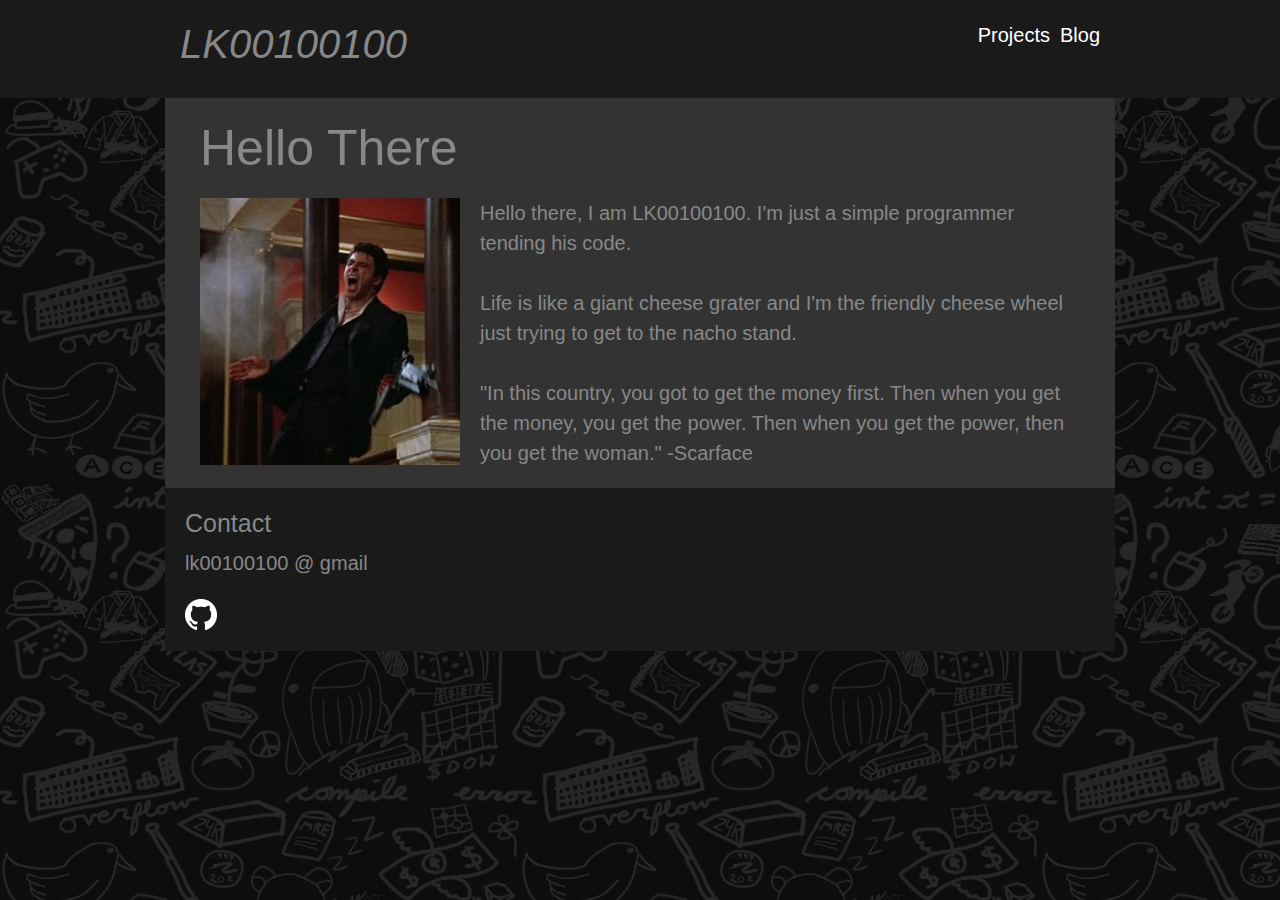
<file: index.html>
<!doctype html>
<html>
<!-- if you're reading this, it's too late -->

<head>
	<!-- prevents white flash -->
	<style>
		body {
			background-color: black;
		}
	</style>
	
	<title>LK00100100</title>
	<script src="https://cdnjs.cloudflare.com/ajax/libs/jquery/3.6.0/jquery.min.js" 
	integrity="sha512-894YE6QWD5I59HgZOGReFYm4dnWc1Qt5NtvYSaNcOP+u1T9qYdvdihz0PPSiiqn/+/3e7Jo4EaG7TubfWGUrMQ==" crossorigin="anonymous"></script>

	<!-- add header/footer -->
	<script>
		$(function () {
			$("#scripts").load("/scripts.html");
			$("#header").load("/header.html");
			$("#footer").load("/footer.html");
		});
	</script>

	<div id="scripts"></div>
</head>

<body>
	<header>
		<div id="header"></div>
	</header>

	<main>
		<div class="container">
			<div class="row justify-content-center">
				<div class="col-sm-10">
					<h1>Hello There</h1>
					<img class="img-fluid" src="img/scarfaceL.jpg" alt="super thug"
						onmouseover="this.src='img/scarfaceR.jpg'" onmouseout="this.src='img/scarfaceL.jpg'" />
					<p>
						Hello there, I am LK00100100. I'm just a simple programmer tending his code.
						<br><br>
						Life is like a giant cheese grater and I'm the friendly cheese wheel just trying to get to
						the
						nacho
						stand.
						<br><br>
						"In this country, you got to get the money first. Then when you get the money, you get the
						power.
						Then when you get the power, then you get the woman."
						-Scarface
					</p>
				</div>
			</div>
		</div>
	</main>

	<footer>
		<div id="footer"></div>
	</footer>
</body>

</html>
</file>
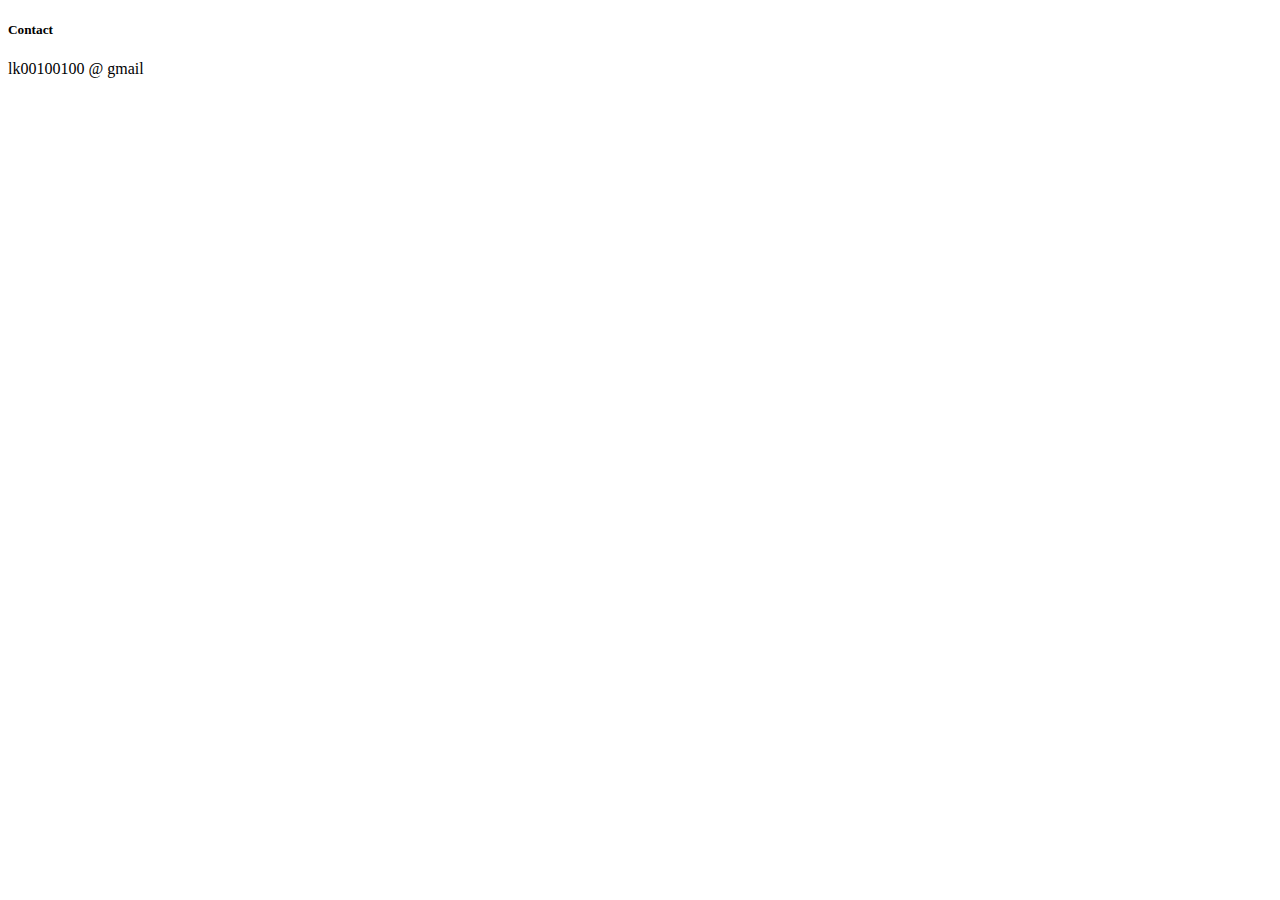
<file: footer.html>
<!doctype html>
<html>
<div class="container">
    <div class="row justify-content-center">
        <div class="contact col-sm-10">
            <h5>Contact</h5>
            <p>lk00100100 @ gmail</p>
            <a href="https://www.github.com/lk00100100">
                <img src="/img/GitHub-Mark-Light-32px.png">
            </a>
        </div>
    </div>
</div>

</html>
</file>
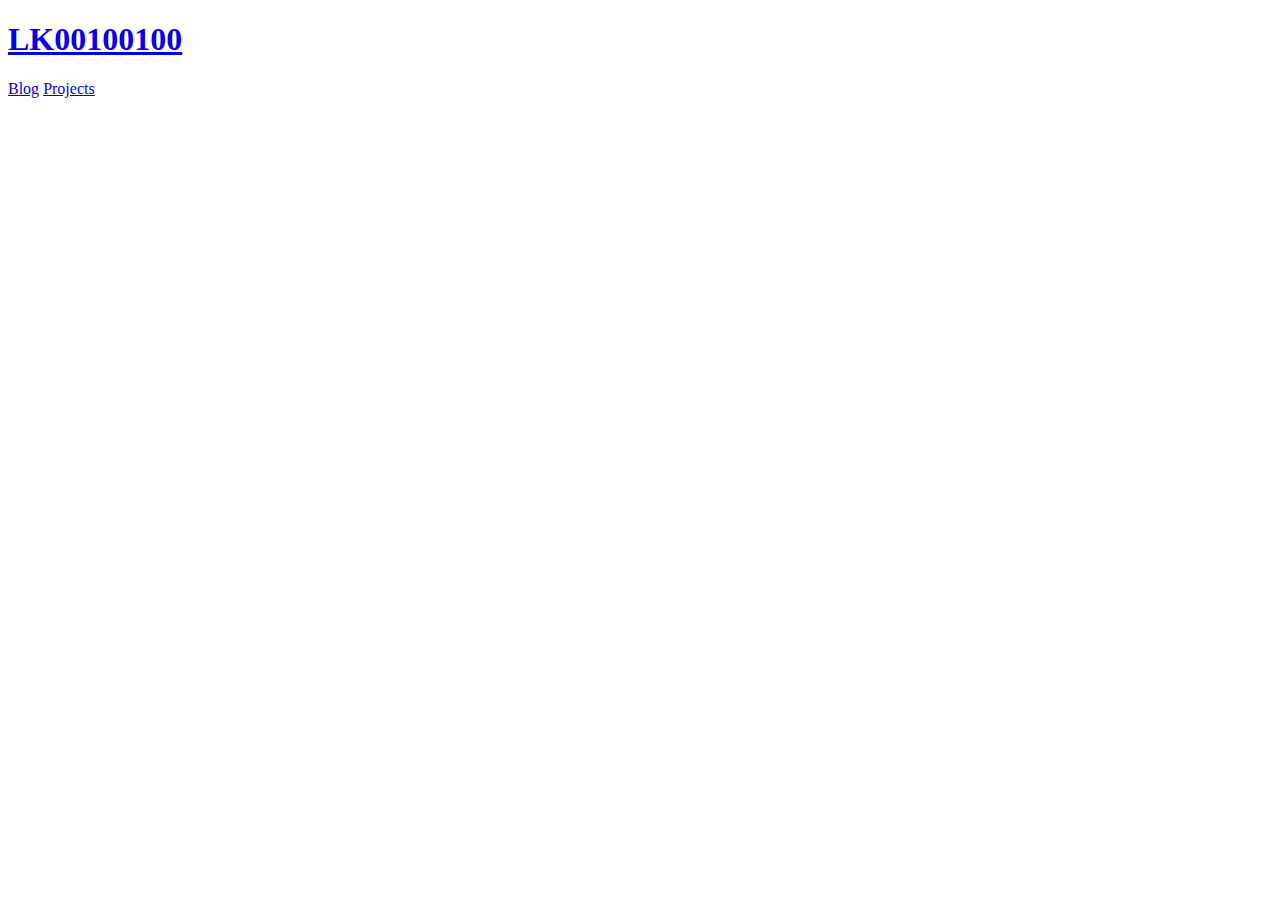
<file: header.html>
<!doctype html>
<html>

<div class="container">
    <div class="row justify-content-center">
        <h1 class="col-sm-6">
            <a href='/index.html'>
                LK00100100
            </a>
        </h1>
        <nav class="col-sm-4">
            <a href='/blog/blog.html'>Blog</a>
            <a href='/projects/projects.html'>Projects</a>
        </nav>
    </div>
</div>

</html>
</file>
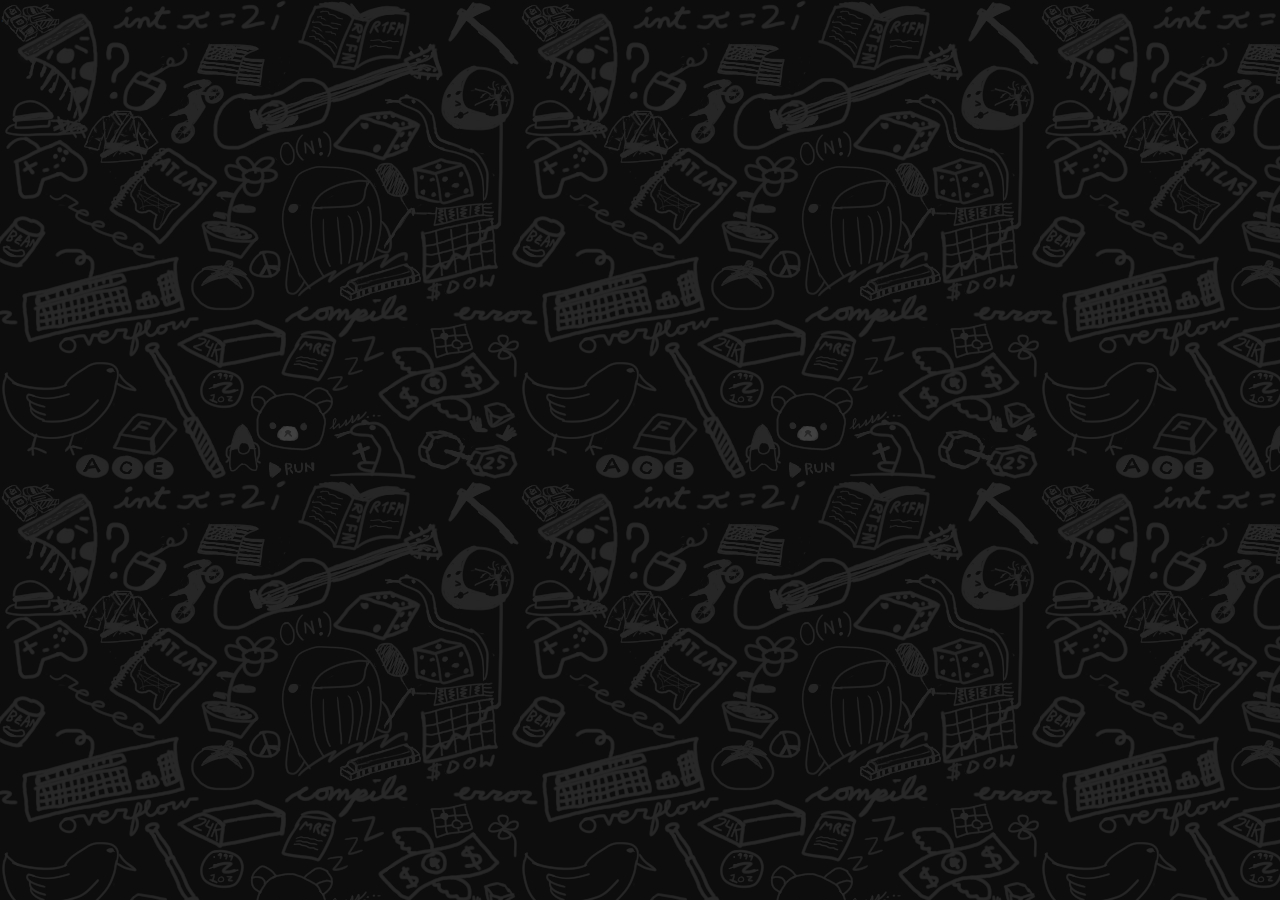
<file: scripts.html>
<!doctype html>
<html>
    
<div>
	<!-- Global site tag (gtag.js) - Google Analytics -->
	<script async src="https://www.googletagmanager.com/gtag/js?id=UA-150981871-1"></script>
	<script>
		window.dataLayer = window.dataLayer || [];
		function gtag() { dataLayer.push(arguments); }
		gtag('js', new Date());

		gtag('config', 'UA-150981871-1');
    </script>
    
    <link rel="stylesheet" href="https://stackpath.bootstrapcdn.com/bootstrap/4.3.1/css/bootstrap.min.css"
        integrity="sha384-ggOyR0iXCbMQv3Xipma34MD+dH/1fQ784/j6cY/iJTQUOhcWr7x9JvoRxT2MZw1T" crossorigin="anonymous">

    <script src="https://stackpath.bootstrapcdn.com/bootstrap/4.3.1/js/bootstrap.min.js"
        integrity="sha384-JjSmVgyd0p3pXB1rRibZUAYoIIy6OrQ6VrjIEaFf/nJGzIxFDsf4x0xIM+B07jRM"
        crossorigin="anonymous"></script>
    <link rel="stylesheet" type="text/css" href="/css/style.css">

    <meta name="viewport" content="width=device-width,initial-scale=1.0">.
</div>

</html>
</file>
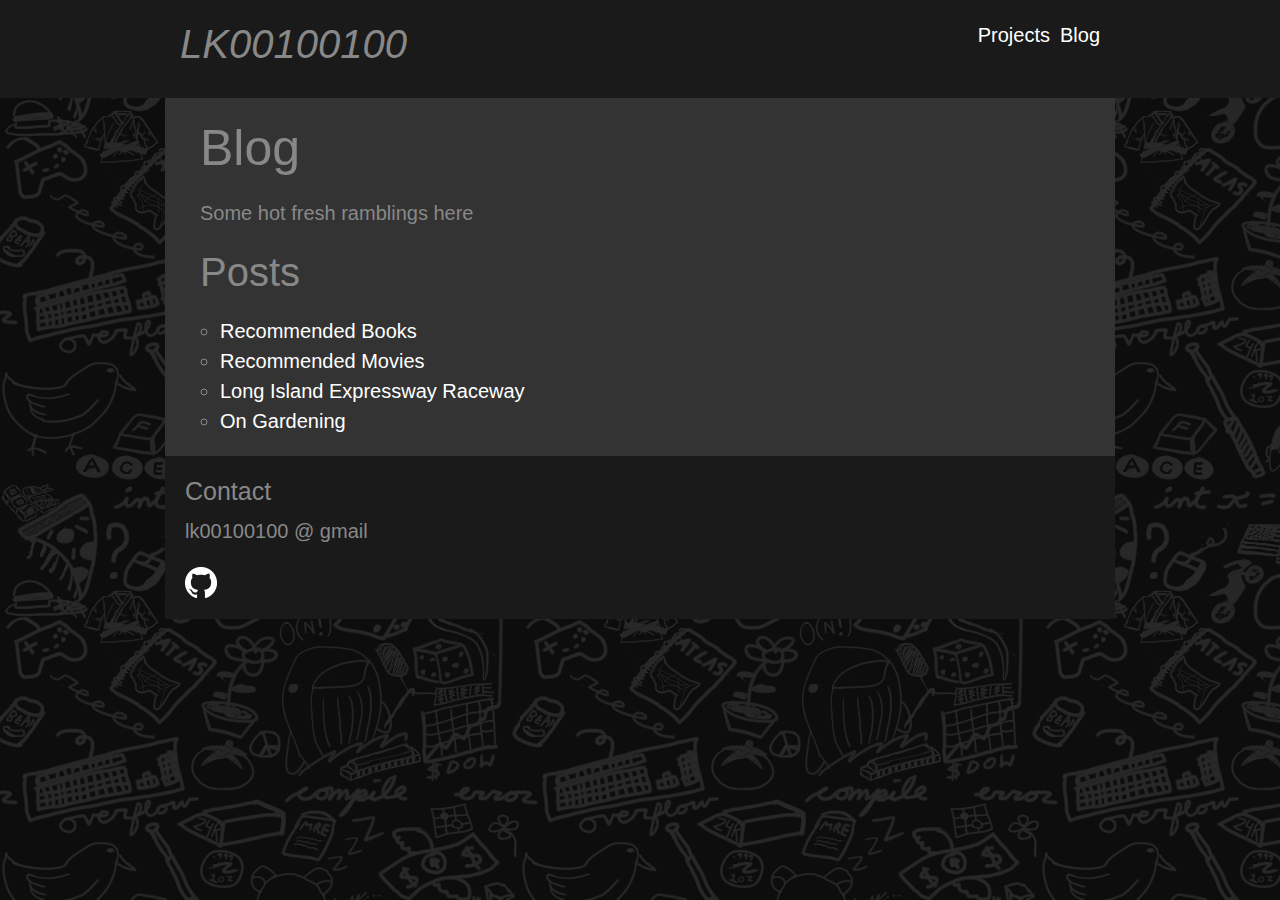
<file: blog/blog.html>
<!doctype html>
<html>

<head>
	<!-- prevent white flash-->
	<style>
		body {
			background-color: black;
		}
	</style>

	<title>LK00100100</title>
	<script src="https://cdnjs.cloudflare.com/ajax/libs/jquery/3.6.0/jquery.min.js" 
	integrity="sha512-894YE6QWD5I59HgZOGReFYm4dnWc1Qt5NtvYSaNcOP+u1T9qYdvdihz0PPSiiqn/+/3e7Jo4EaG7TubfWGUrMQ==" crossorigin="anonymous"></script>

	<!-- add header/footer -->
	<script>
		$(function () {
			$("#scripts").load("/scripts.html");
			$("#header").load("/header.html");
			$("#footer").load("/footer.html");
		});
	</script>

	<div id="scripts"></div>
</head>

<body>
	<header>
		<div id="header"></div>
	</header>

	<main>
		<div class="container">
			<div class="row justify-content-center">
				<div class="col-sm-10">
					<h1>Blog</h1>
					<p>Some hot fresh ramblings here
					</p>
					<h2>Posts</h2>
					<ul class="list-circle">
						<li><a href='posts/recommended-books.html'>Recommended Books</a></li>
						<li><a href='posts/movies.html'>Recommended Movies</a></li>
						<li><a href='posts/lier.html'>Long Island Expressway Raceway</a></li>
						<li><a href='posts/vegetable_gardening.html'>On Gardening</a></li>
					</ul>
				</div>
			</div>
		</div>
	</main>

	<footer>
		<div id="footer"></div>
	</footer>
</body>

</html>
</file>
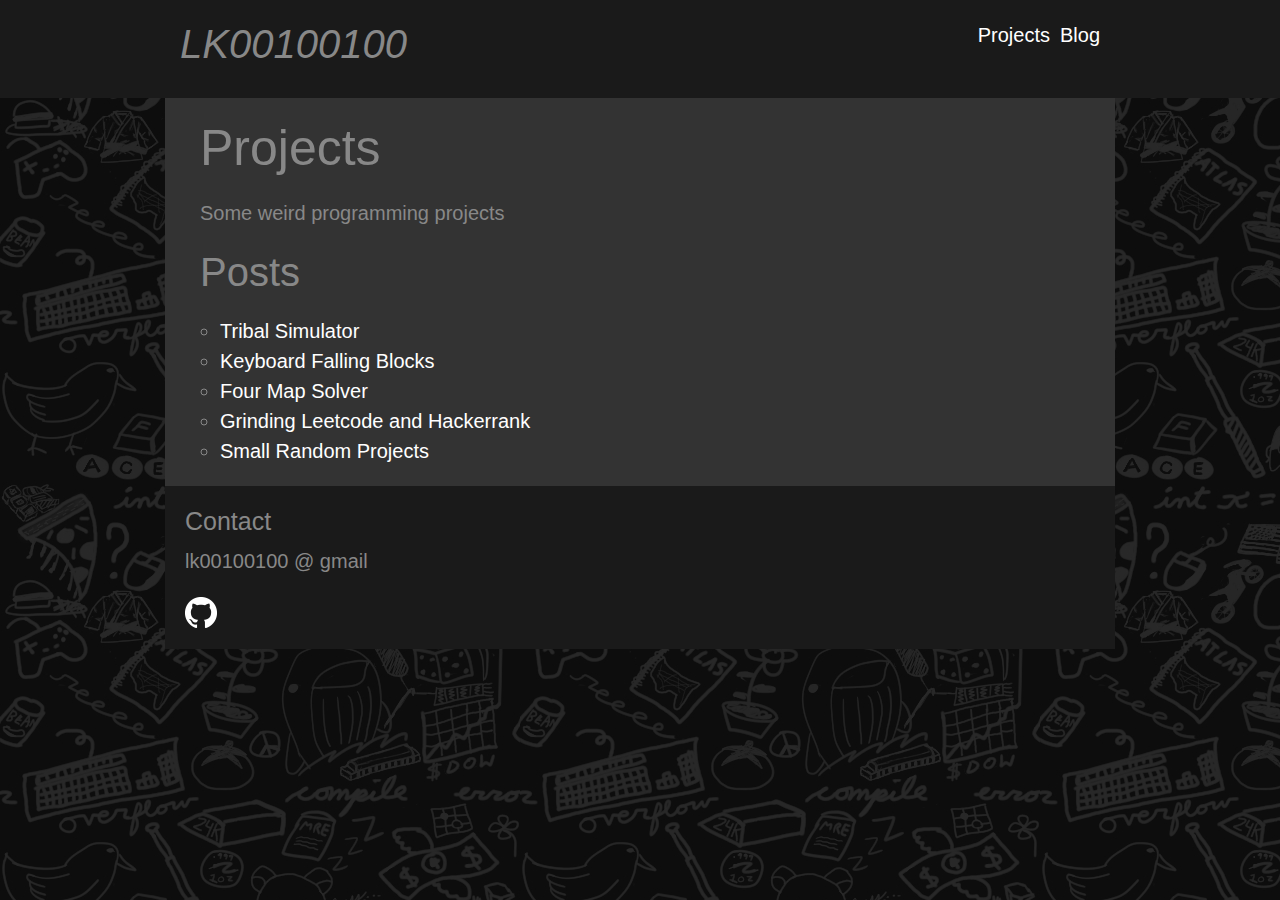
<file: projects/projects.html>
<!doctype html>
<html>

<head>
	<!-- prevent white flash-->
	<style>
		body {
			background-color: black;
		}
	</style>

	<title>LK00100100</title>
	<script src="https://cdnjs.cloudflare.com/ajax/libs/jquery/3.6.0/jquery.min.js" 
	integrity="sha512-894YE6QWD5I59HgZOGReFYm4dnWc1Qt5NtvYSaNcOP+u1T9qYdvdihz0PPSiiqn/+/3e7Jo4EaG7TubfWGUrMQ==" crossorigin="anonymous"></script>

	<!-- add header/footer -->
	<script>
		$(function () {
			$("#scripts").load("/scripts.html");
			$("#header").load("/header.html");
			$("#footer").load("/footer.html");
		});
	</script>

	<div id="scripts"></div>
</head>

<body>
	<header>
		<div id="header"></div>
	</header>

	<main>
		<div class="container">
			<div class="row justify-content-center">
				<div class="col-sm-10">
					<h1>Projects</h1>
					<p>Some weird programming projects
					</p>
					<h2>Posts</h2>
					<ul class="list-circle">
						<li><a href='posts/tribal-sim.html'>Tribal Simulator</a></li>
						<li><a href='posts/keyboard_falling_blocks.html'>Keyboard Falling Blocks</a></li>
						<li><a href='posts/four-map-solver.html'>Four Map Solver</a></li>
						<li><a href='posts/leetcode-hackerrank.html'>Grinding Leetcode and Hackerrank</a></li>
						<li><a href='posts/afternoon-projects.html'>Small Random Projects</a></li>
					</ul>
				</div>
			</div>
		</div>
	</main>

	<footer>
		<div id="footer"></div>
	</footer>
</body>

</html>
</file>
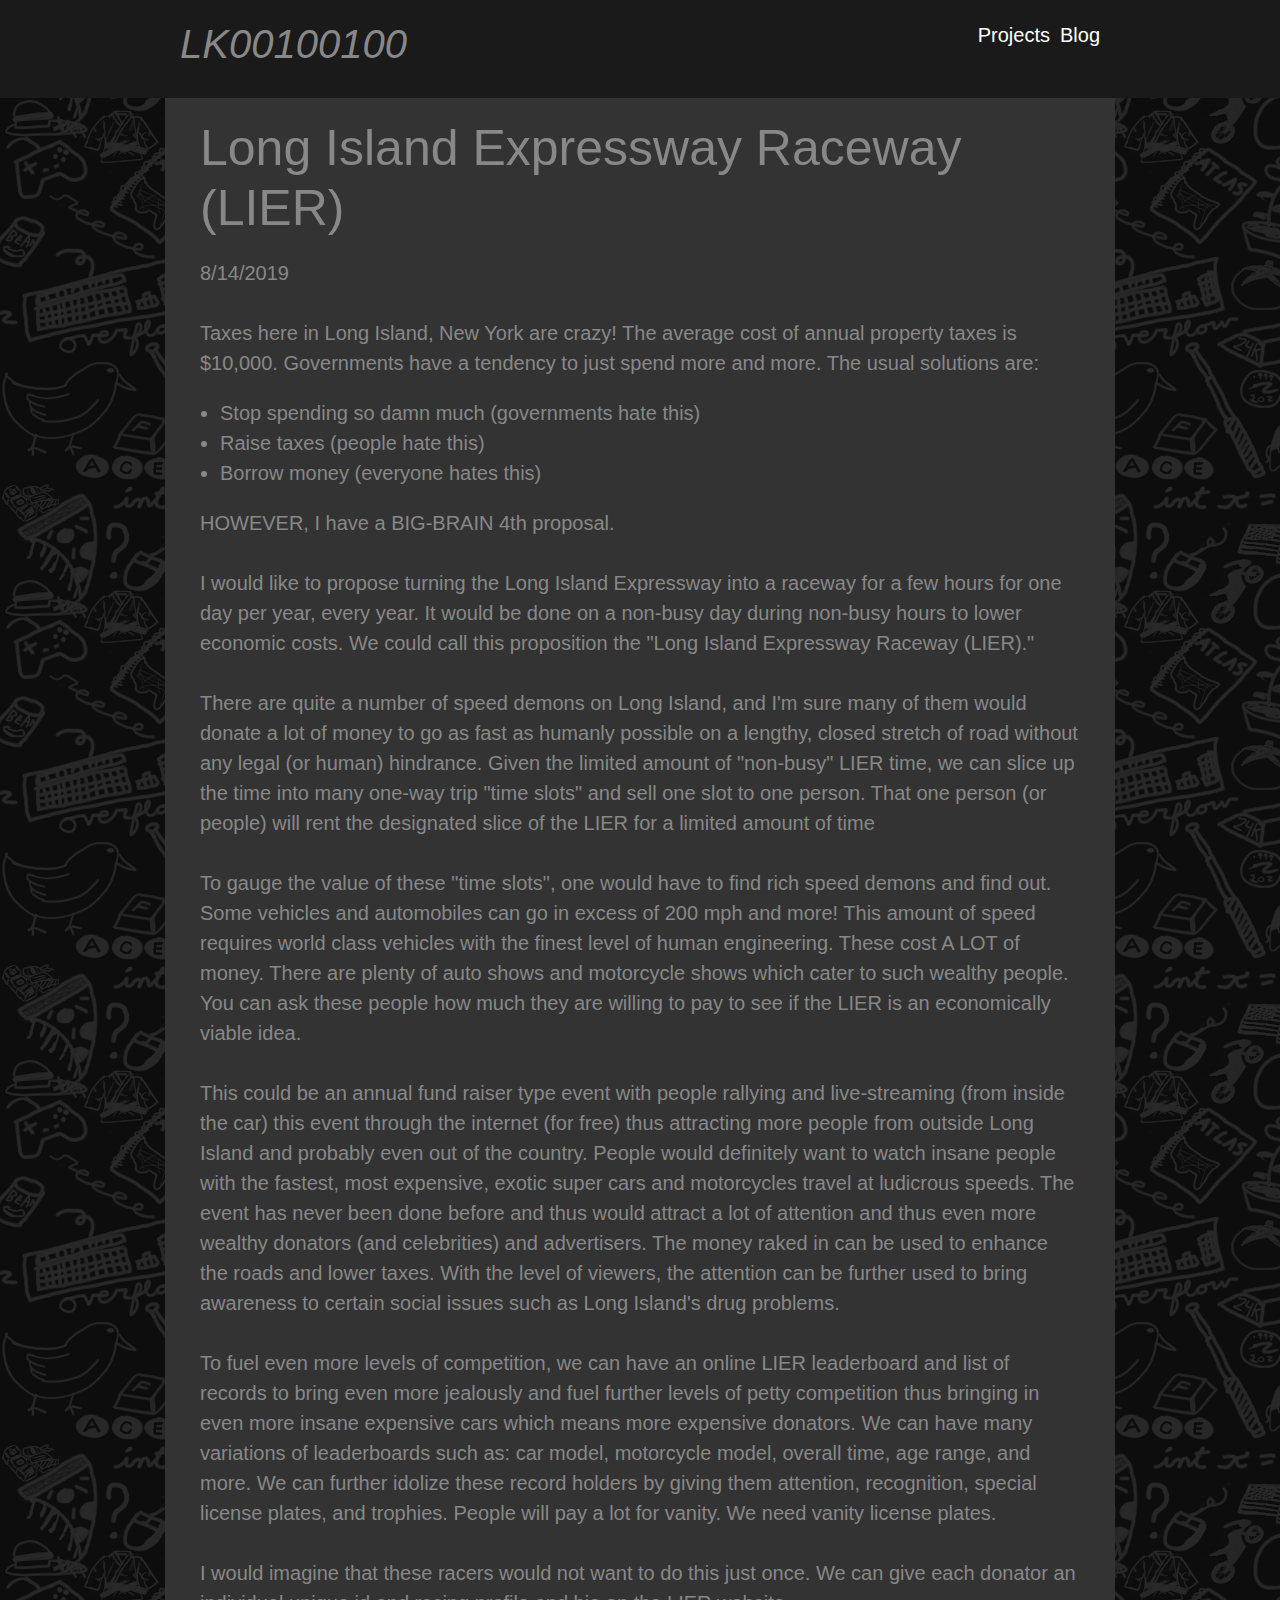
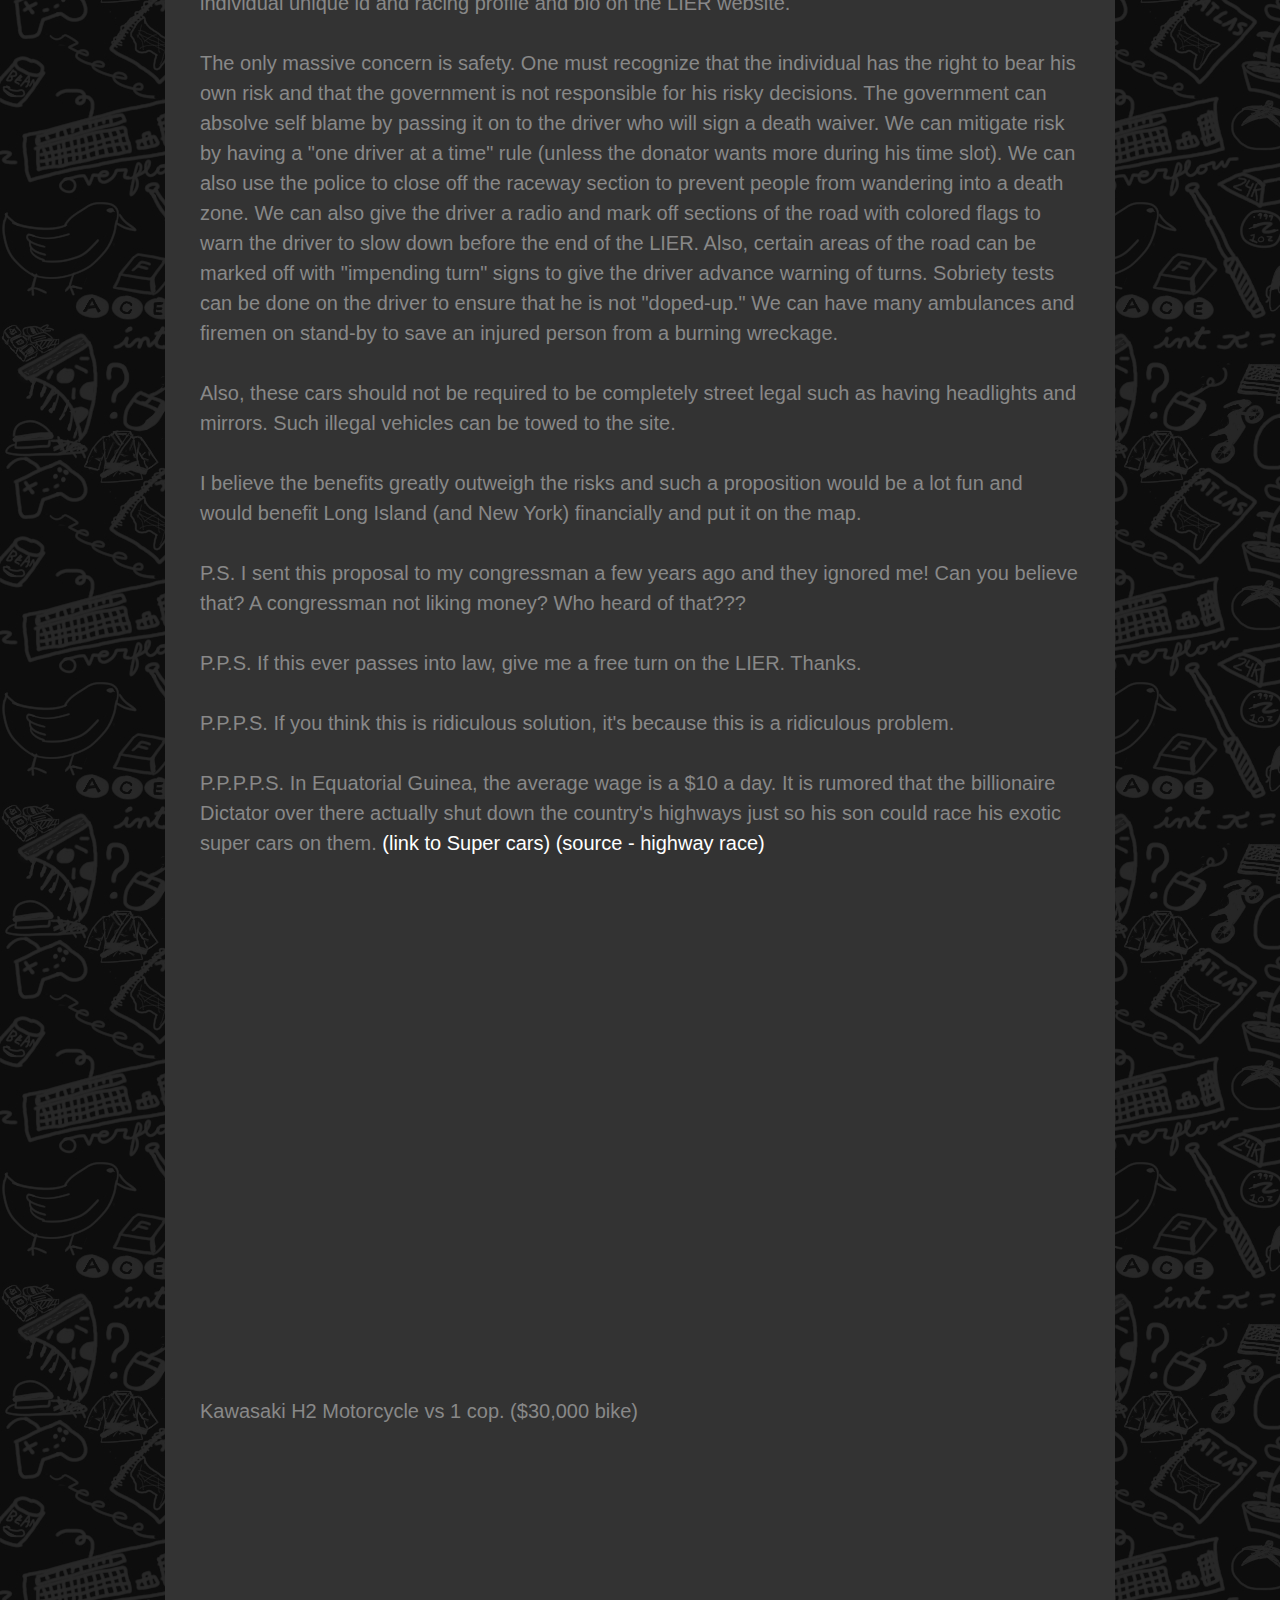
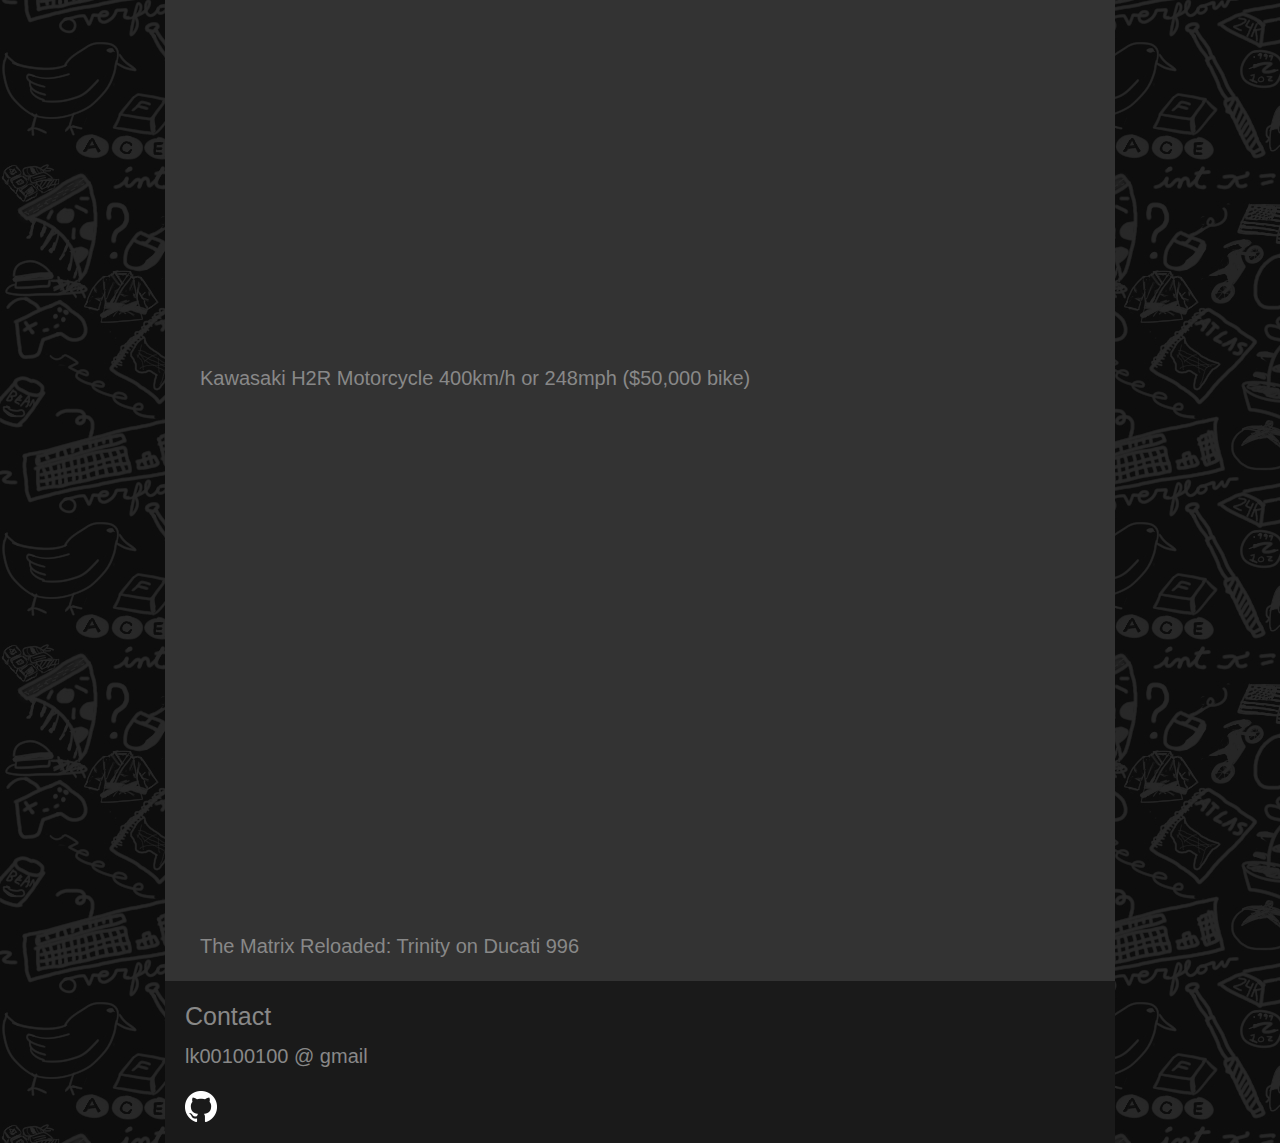
<file: blog/posts/lier.html>
<!doctype html>
<html>

<head>
	<!-- prevent white flash-->
	<style>
		body {
			background-color: black;
		}
	</style>

	<title>LK00100100</title>
	<script src="https://cdnjs.cloudflare.com/ajax/libs/jquery/3.6.0/jquery.min.js" 
	integrity="sha512-894YE6QWD5I59HgZOGReFYm4dnWc1Qt5NtvYSaNcOP+u1T9qYdvdihz0PPSiiqn/+/3e7Jo4EaG7TubfWGUrMQ==" crossorigin="anonymous"></script>

	<!-- add header/footer -->
	<script>
		$(function () {
			$("#scripts").load("/scripts.html");
			$("#header").load("/header.html");
			$("#footer").load("/footer.html");
		});
	</script>

	<div id="scripts"></div>
</head>

<body>
	<header>
		<div id="header"></div>
	</header>

	<main>
		<div class="container">
			<div class="row justify-content-center">
				<div class="col-sm-10">
					<h1>Long Island Expressway Raceway (LIER)</h1>
					<p>
						8/14/2019
						<br><br>
						Taxes here in Long Island, New York are crazy! The average cost of annual property taxes is
						$10,000. Governments have a tendency to just spend more and more. The usual solutions are:
					</p>
					<ul>
						<li>Stop spending so damn much (governments hate this)</li>
						<li>Raise taxes (people hate this)</li>
						<li>Borrow money (everyone hates this)</li>
					</ul>
					<p>
						HOWEVER, I have a BIG-BRAIN 4th proposal.
						<br><br>
						I would like to propose turning the Long Island Expressway into a raceway for a few hours
						for one day per year, every year. It would be done on a non-busy day during non-busy
						hours to lower economic costs. We could call this proposition the "Long Island Expressway
						Raceway (LIER)."
						<br><br>
						There are quite a number of speed demons on Long Island, and I'm sure many of them would
						donate a lot of money to go as fast as humanly possible on a lengthy, closed stretch of
						road without any legal (or human) hindrance. Given the limited amount of "non-busy" LIER
						time, we can slice up the time into many one-way trip "time slots" and sell one slot to
						one person. That one person (or people) will rent the designated slice of the LIER for a
						limited amount of time
						<br><br>
						To gauge the value of these "time slots", one would have to find rich speed demons and
						find out. Some vehicles and automobiles can go in excess of 200 mph and more! This amount
						of speed requires world class vehicles with the finest level of human engineering. These
						cost A LOT of money. There are plenty of auto shows and motorcycle shows which cater to
						such wealthy people. You can ask these people how much they are willing to pay to see if
						the LIER is an economically viable idea.
						<br><br>
						This could be an annual fund raiser type event with people rallying and live-streaming
						(from inside the car) this event through the internet (for free) thus attracting more
						people from outside Long Island and probably even out of the country. People would
						definitely want to watch insane people with the fastest, most expensive, exotic super cars and
						motorcycles travel at ludicrous speeds. The event has never been done before and thus would
						attract a lot of attention and thus even more wealthy donators (and celebrities) and
						advertisers. The money raked in can be used to enhance the roads and lower taxes. With the
						level of viewers, the attention can be further used to bring awareness to certain
						social issues such as Long Island's drug problems.
						<br><br>
						To fuel even more levels of competition, we can have an online LIER leaderboard and list
						of records to bring even more jealously and fuel further levels of petty competition thus
						bringing in even more insane expensive cars which means more expensive donators. We can
						have many variations of leaderboards such as: car model, motorcycle model, overall time,
						age range, and more. We can further idolize these record holders by giving them attention,
						recognition, special license plates, and trophies. People will pay a lot for vanity. We
						need vanity license plates.
						<br><br>
						I would imagine that these racers would not want to do this just once. We can give each donator
						an individual unique id and racing profile and bio on the LIER website.
						<br><br>
						The only massive concern is safety. One must recognize that the individual has the right to
						bear his own risk and that the government is not responsible for his risky decisions. The
						government can absolve self blame by passing it on to the driver who will sign a death waiver.
						We can mitigate risk by having a "one driver at a time" rule (unless the donator wants more
						during his time slot). We can also use the police to close off the raceway section to prevent
						people from wandering into a death zone. We can also give the driver a radio and mark off
						sections of the road with colored flags to warn the driver to slow down before the end of the
						LIER. Also, certain areas of the road can be marked off with "impending turn" signs to give the
						driver advance warning of turns. Sobriety tests can be done on the driver to ensure that he is
						not "doped-up." We can have many ambulances and firemen on stand-by to save an injured person
						from a burning wreckage.
						<br><br>
						Also, these cars should not be required to be completely street legal such as having headlights
						and mirrors. Such illegal vehicles can be towed to the site.
						<br><br>
						I believe the benefits greatly outweigh the risks and such a proposition would be a lot fun and
						would benefit Long Island (and New York) financially and put it on the map.
						<br><br>
						P.S. I sent this proposal to my congressman a few years ago and they ignored me! Can you believe
						that? A congressman not liking money? Who heard of that???
						<br><br>
						P.P.S. If this ever passes into law, give me a free turn on the LIER. Thanks.
						<br><br>
						P.P.P.S. If you think this is ridiculous solution, it's because this is a ridiculous problem.
						<br><br>
						P.P.P.P.S. In Equatorial Guinea, the average wage is a $10 a day. It is rumored that the billionaire
						Dictator over there actually shut down the country's highways just so his son could race his exotic super 
						cars on them.
						<a href="https://www.businessinsider.com/supercars-seized-from-son-of-dictator-auctioned-2019-10">
							(link to Super cars)
						</a>
						<a href="https://www.hrw.org/news/2017/06/15/how-equatorial-guinea-turned-corruption-art-form#">
							(source - highway race)
						</a>
					</p>
					<div class="embed-responsive embed-responsive-16by9">
						<iframe width="560" height="315" src="https://www.youtube.com/embed/2WrtWGyhUvw" frameborder="0"
							allow="accelerometer; autoplay; encrypted-media; gyroscope; picture-in-picture"
							allowfullscreen></iframe>
					</div>
					<p>
						Kawasaki H2 Motorcycle vs 1 cop. ($30,000 bike)
					</p>
					<div class="embed-responsive embed-responsive-16by9">
						<iframe width="560" height="315" src="https://www.youtube.com/embed/6_n7ru1e-rg" frameborder="0"
							allow="accelerometer; autoplay; encrypted-media; gyroscope; picture-in-picture"
							allowfullscreen></iframe>
					</div>
					<p>
						Kawasaki H2R Motorcycle 400km/h or 248mph ($50,000 bike)
					</p>
					<div class="embed-responsive embed-responsive-16by9">
						<iframe width="560" height="315" src="https://www.youtube.com/embed/eF9AC2Ce2ow" frameborder="0"
							allow="accelerometer; autoplay; encrypted-media; gyroscope; picture-in-picture"
							allowfullscreen></iframe>
					</div>
					<p>
						The Matrix Reloaded: Trinity on Ducati 996
					</p>
				</div>
			</div>
		</div>
	</main>

	<footer>
		<div id="footer"></div>
	</footer>
</body>

</html>
</file>
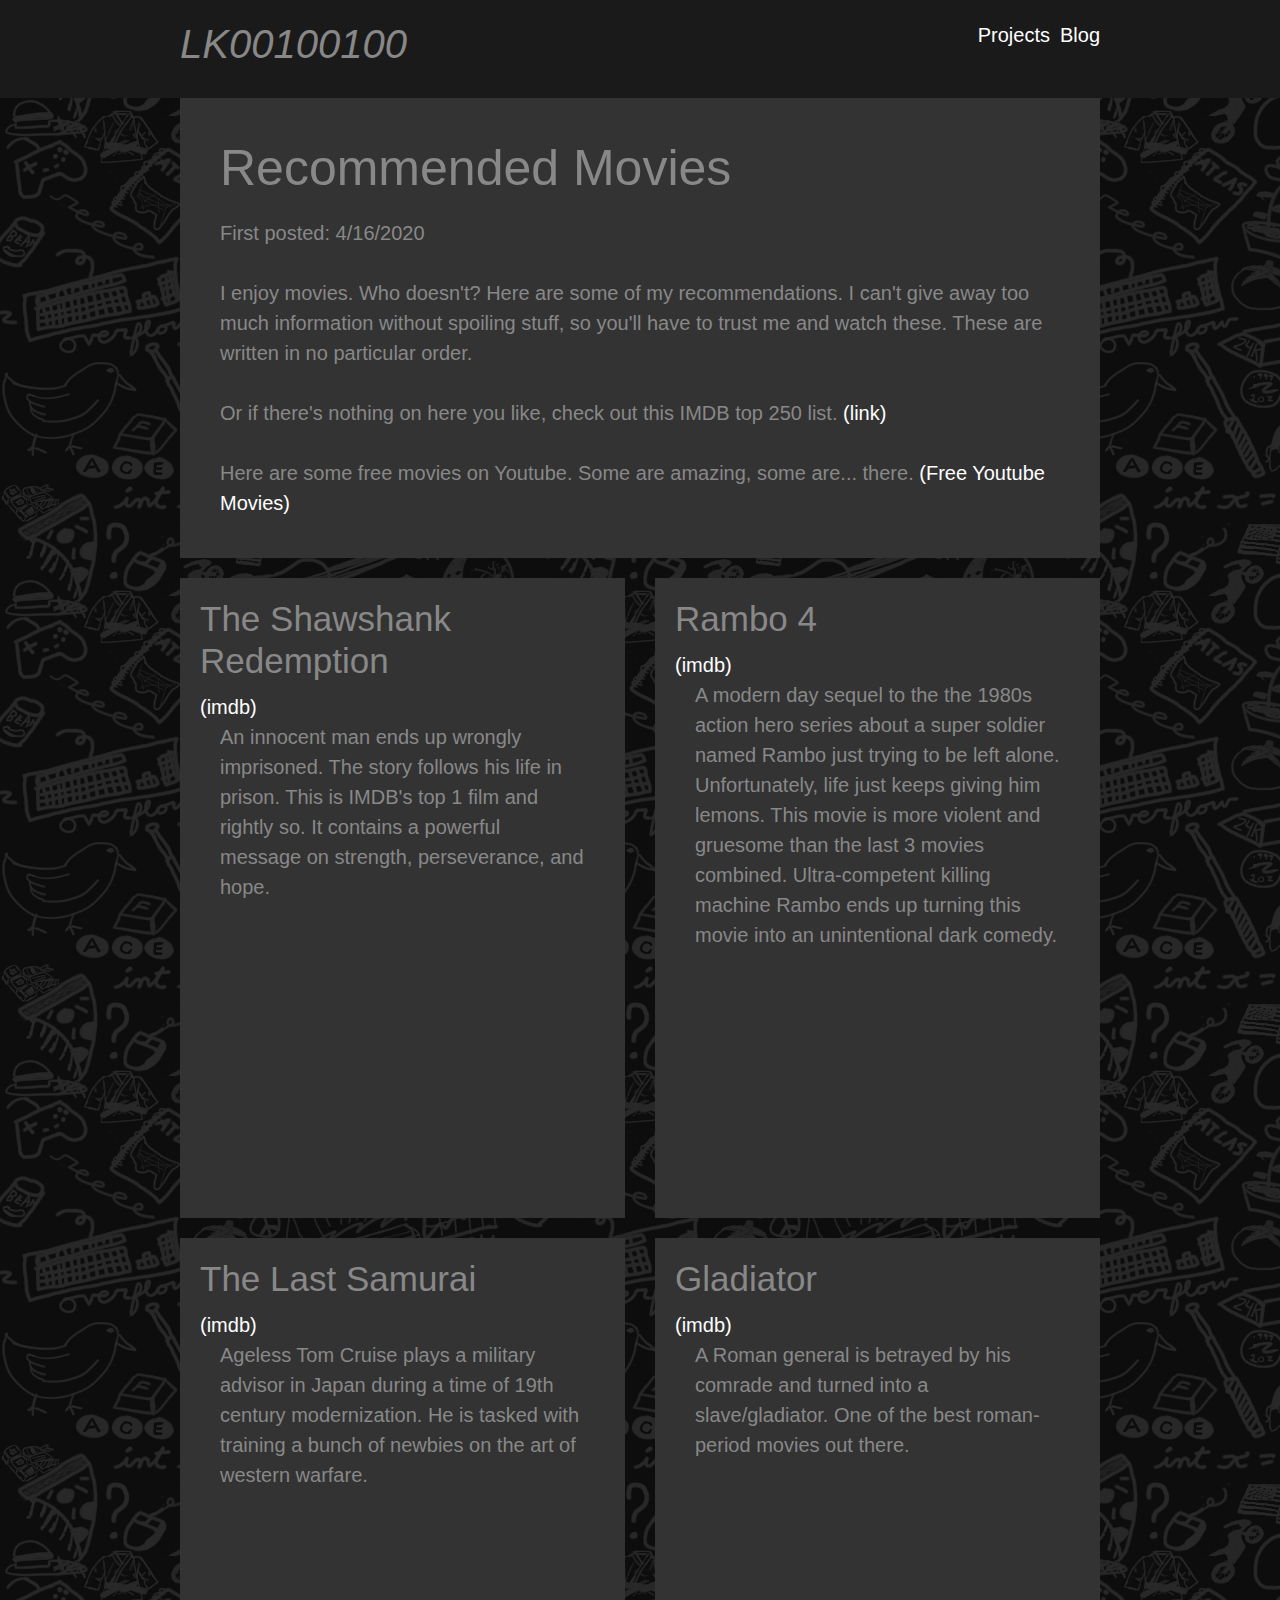
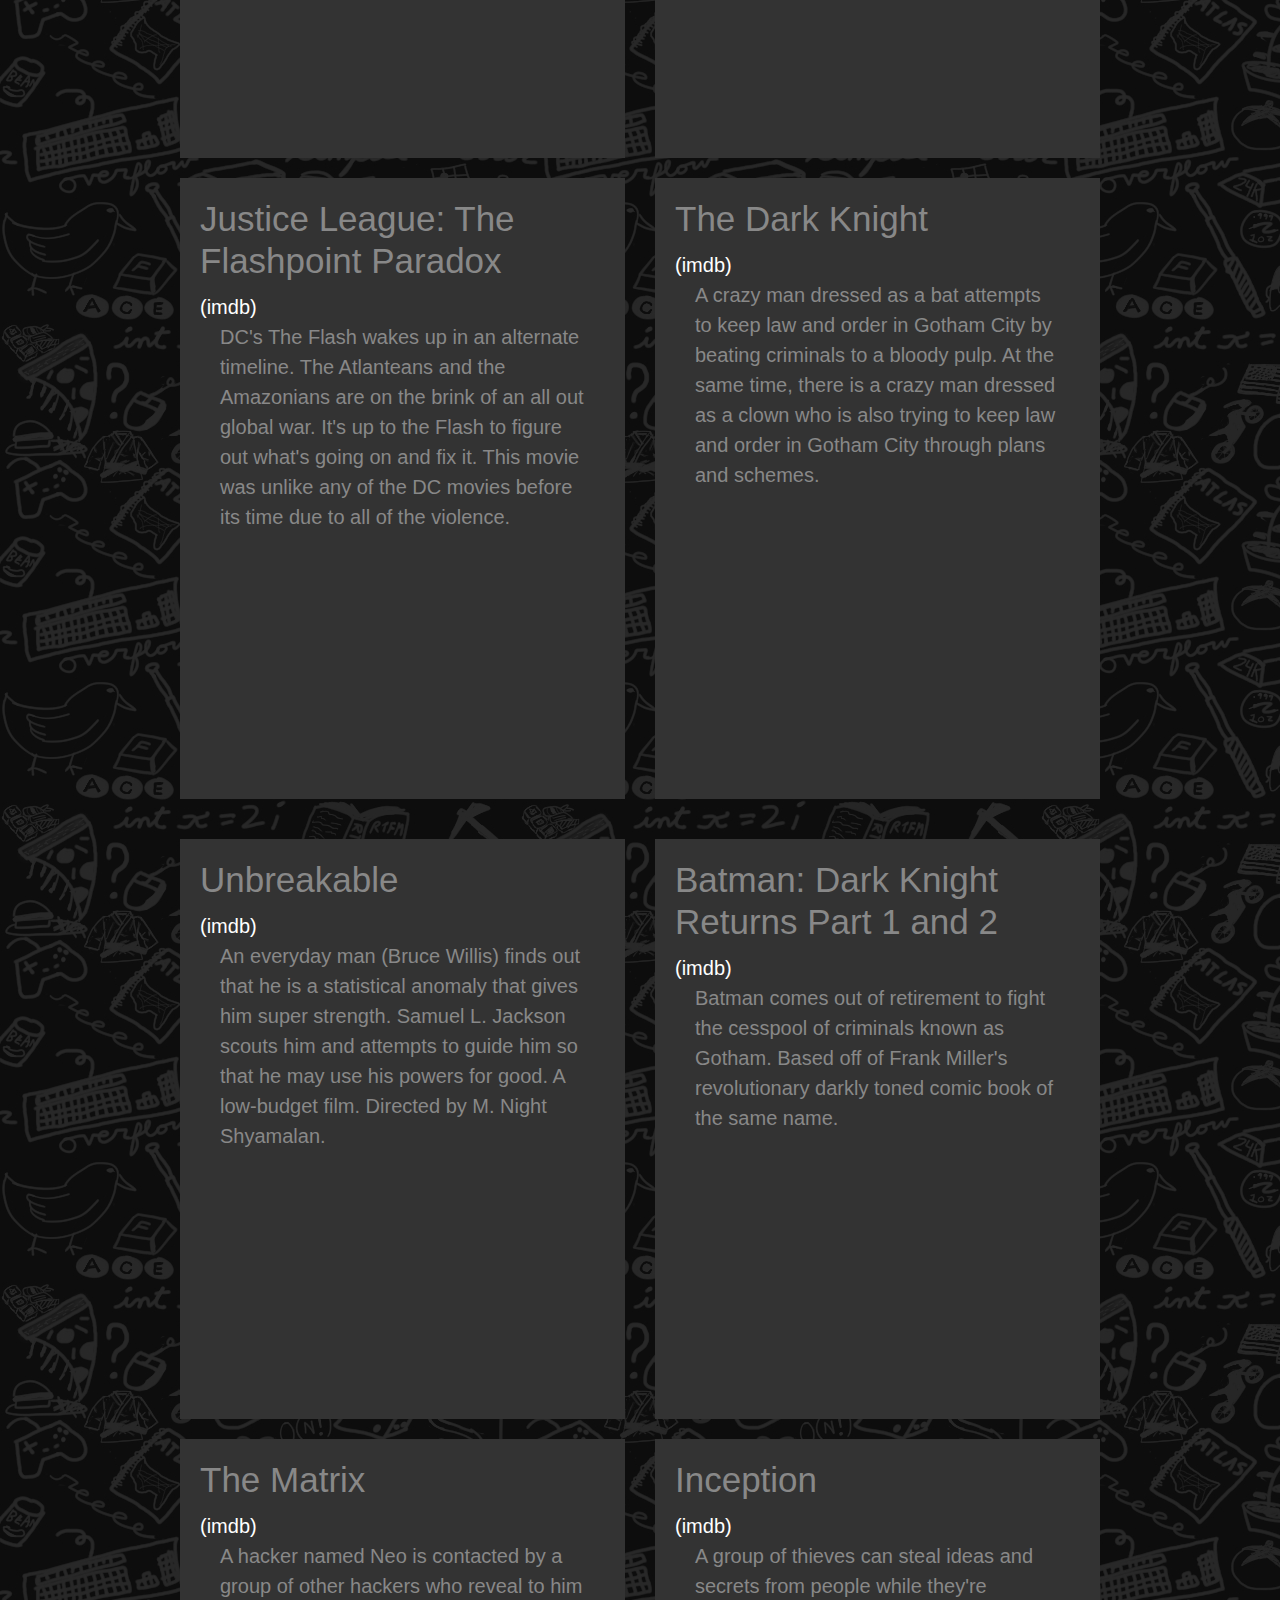
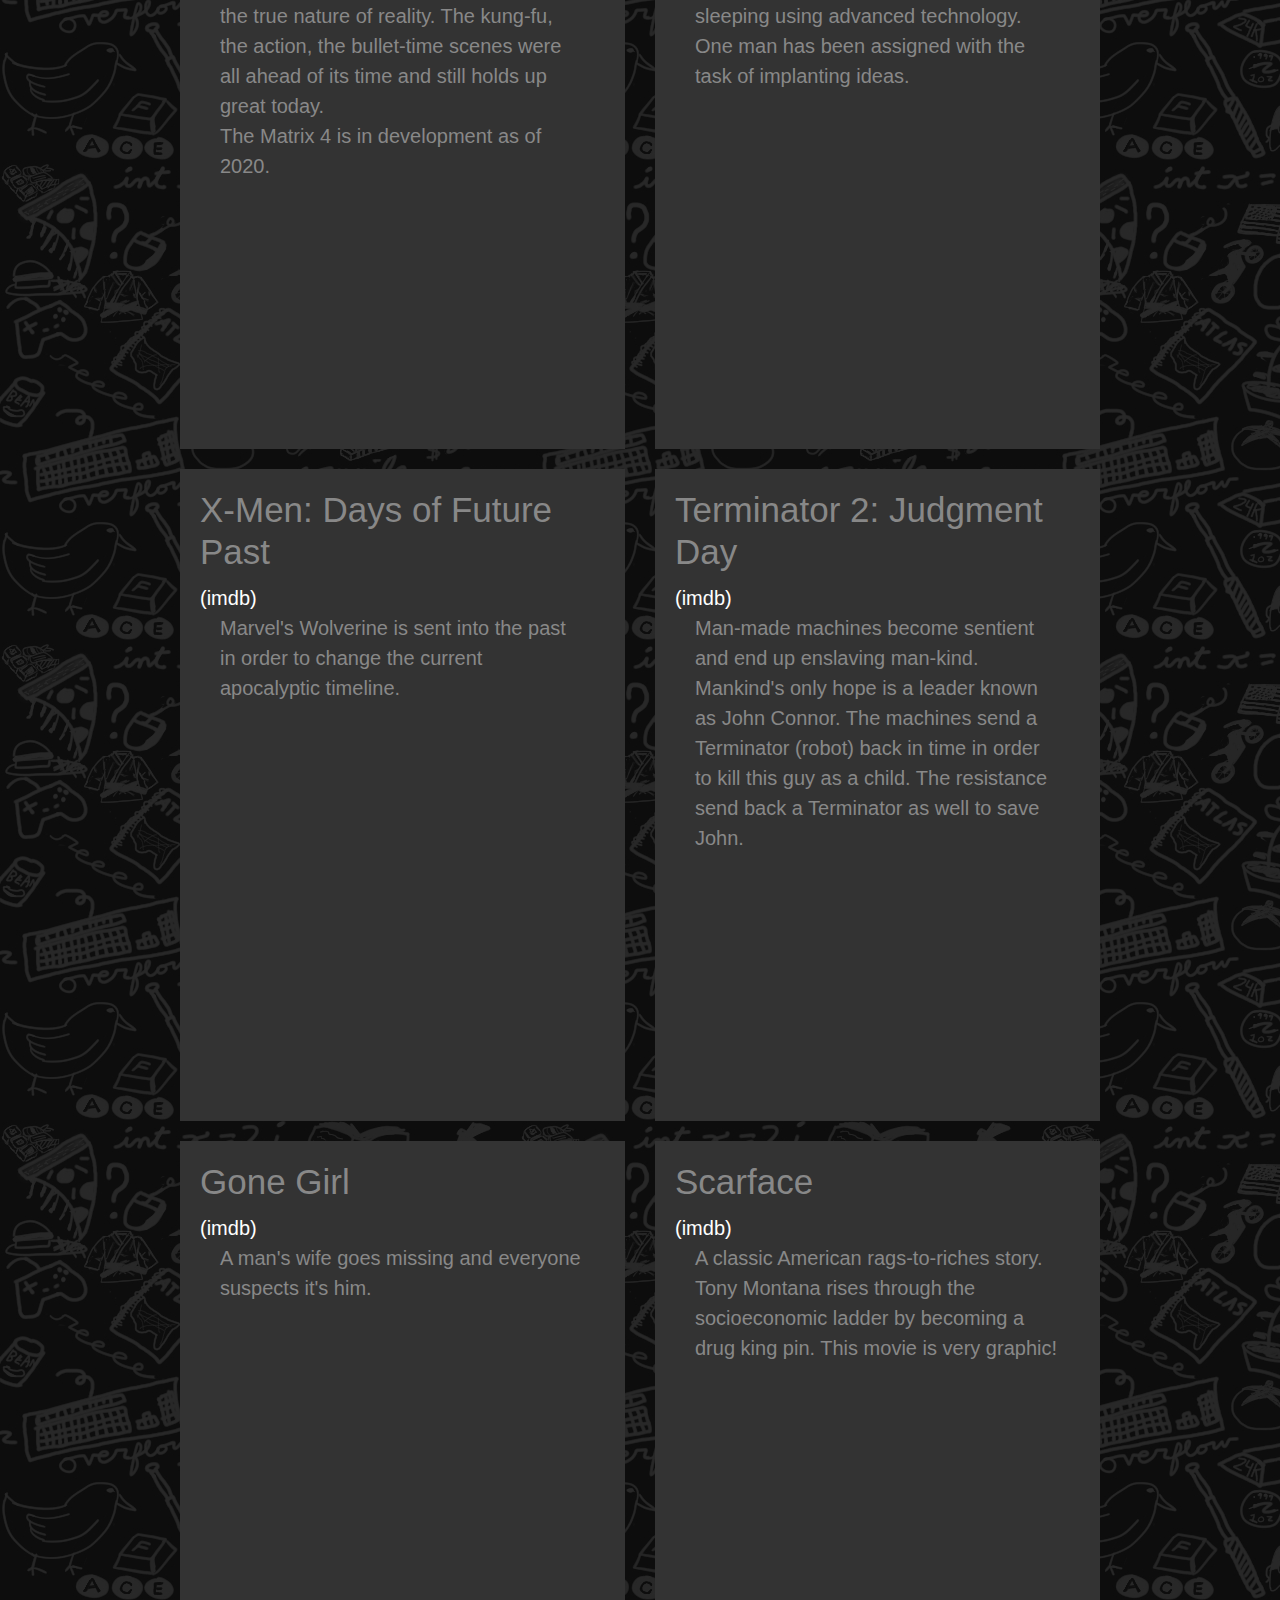
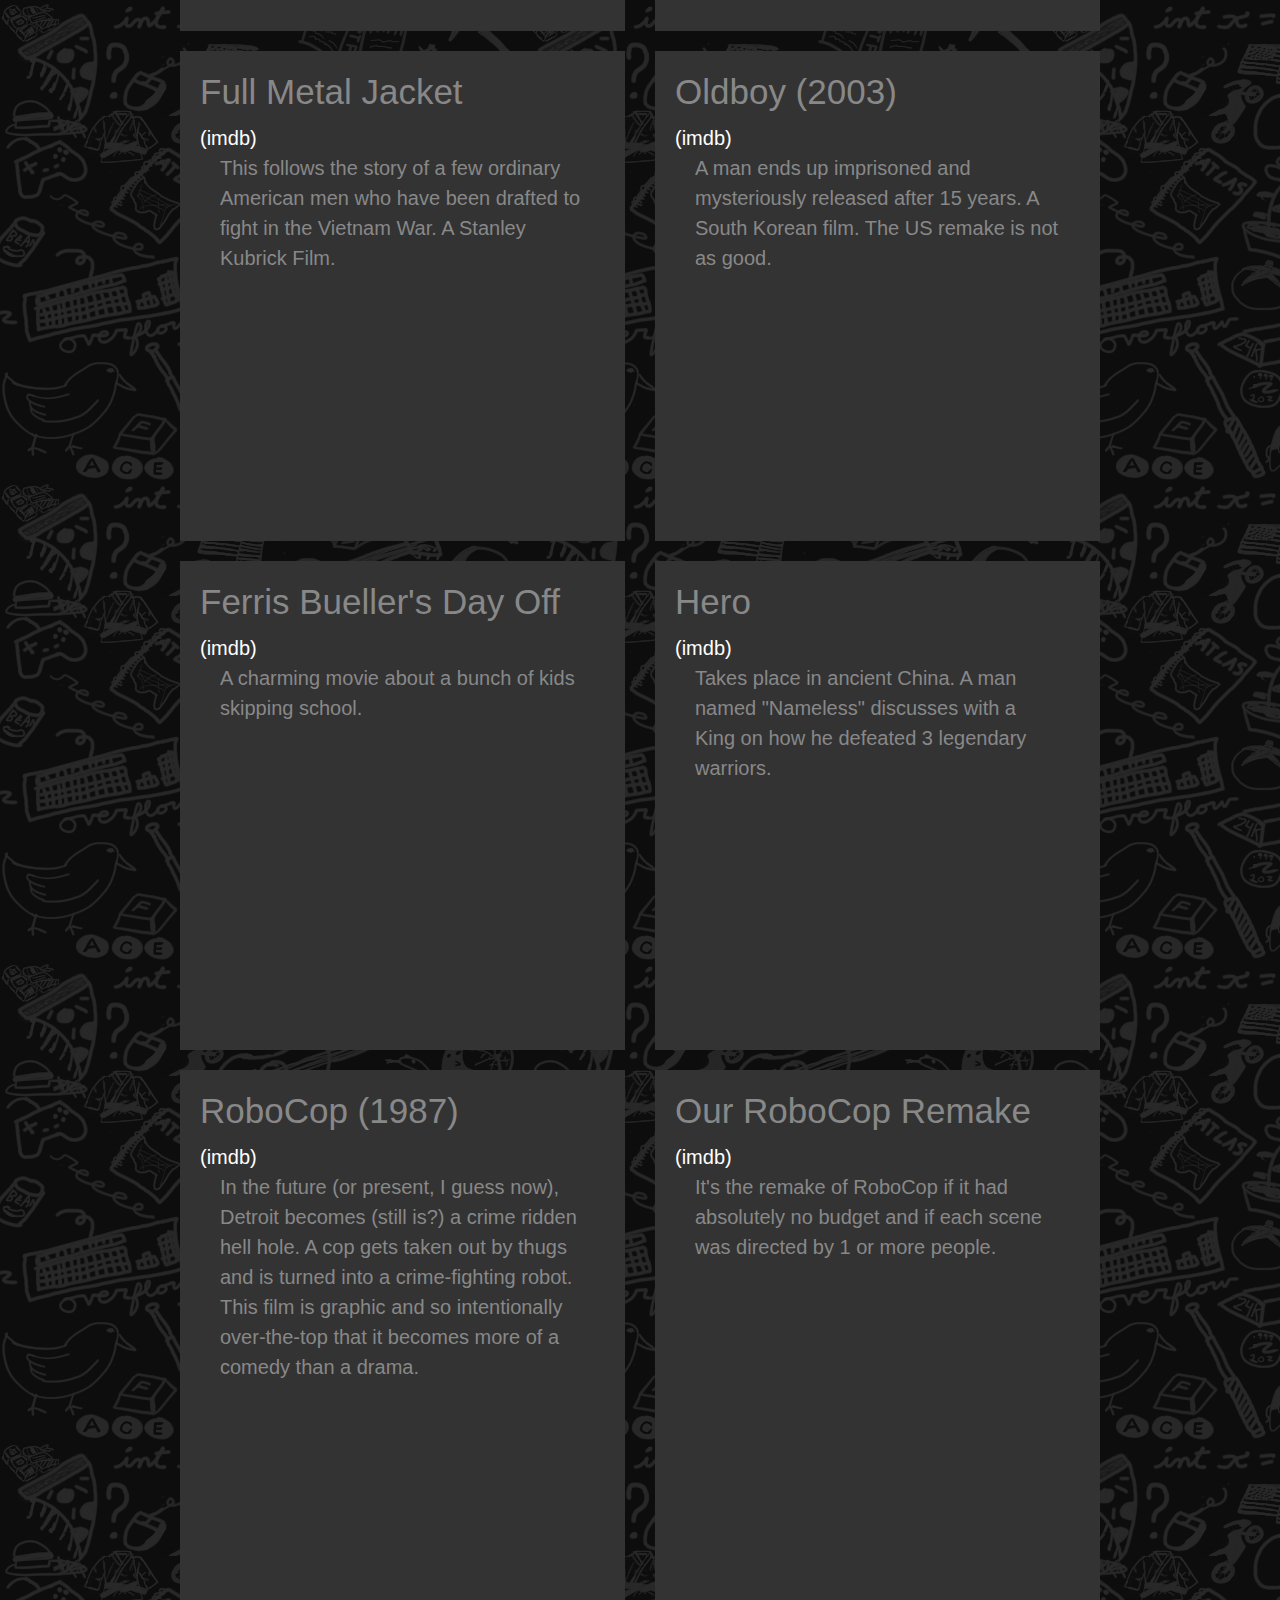
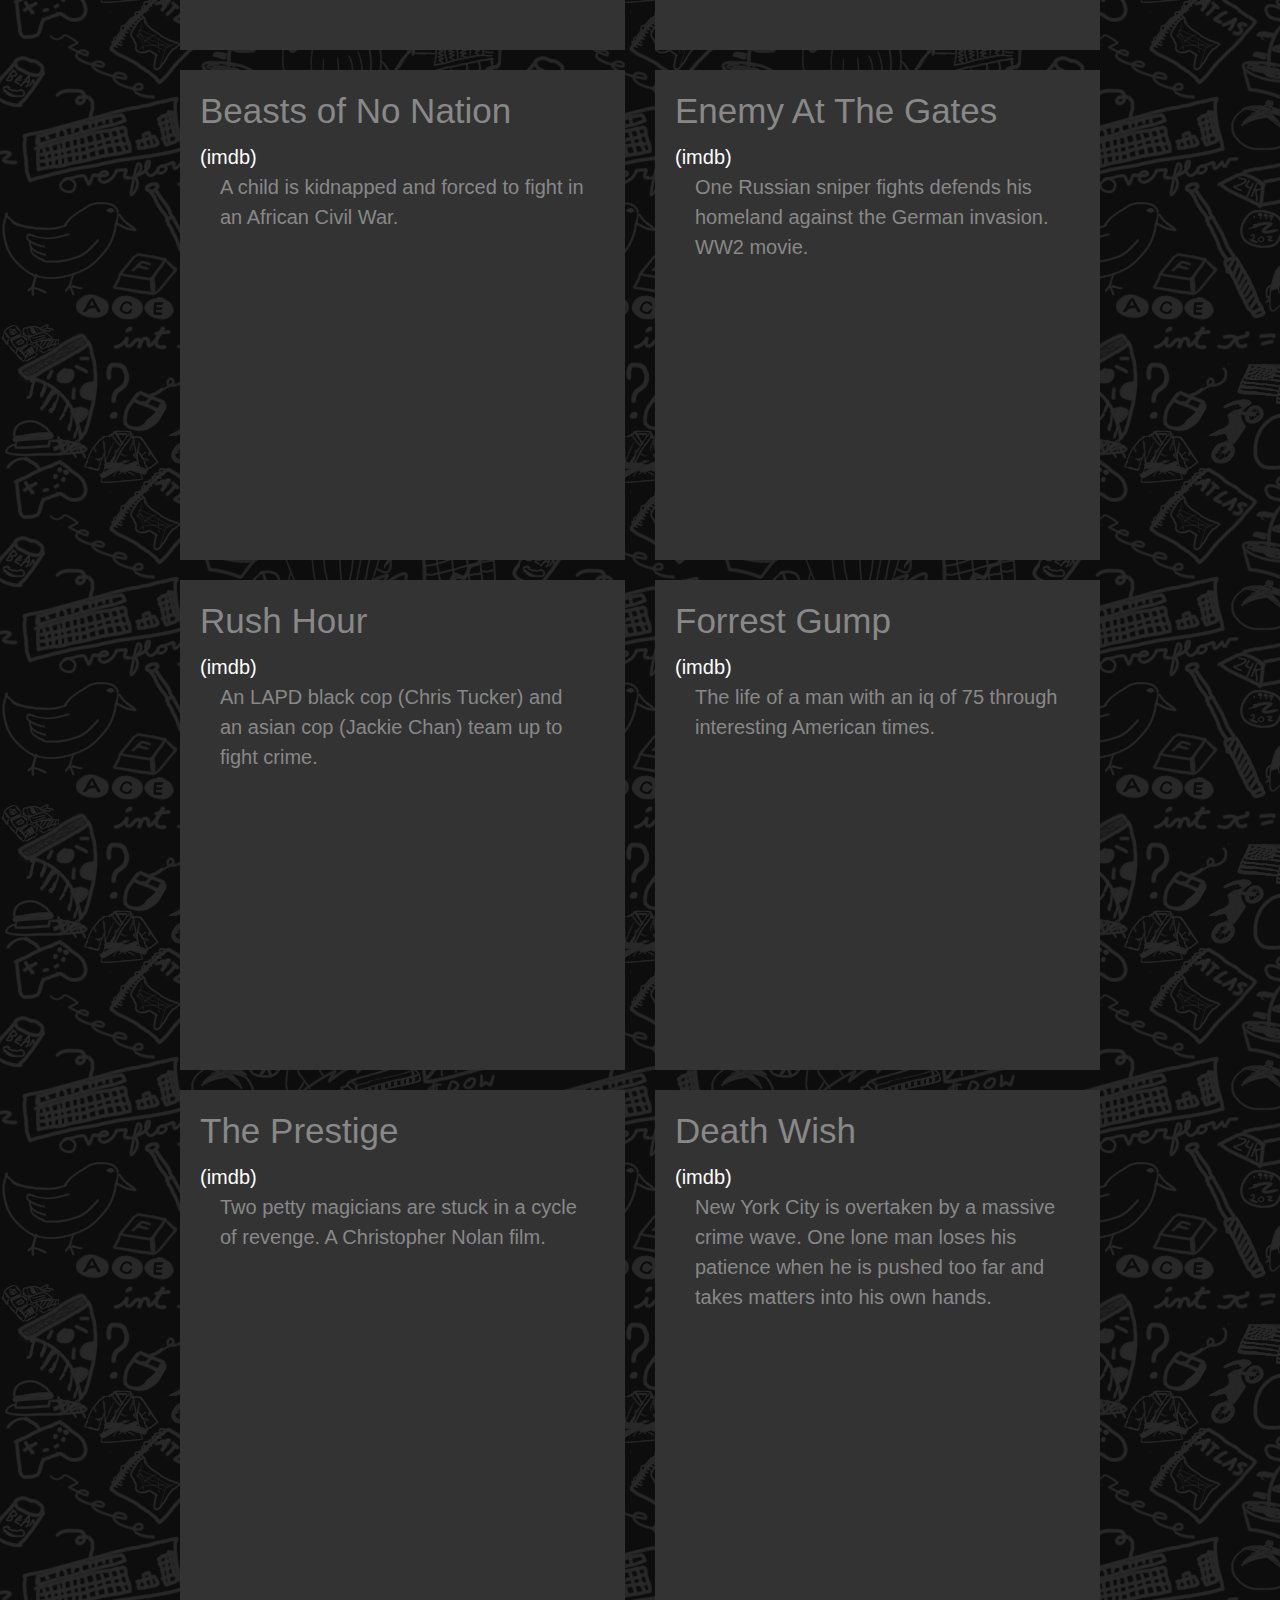
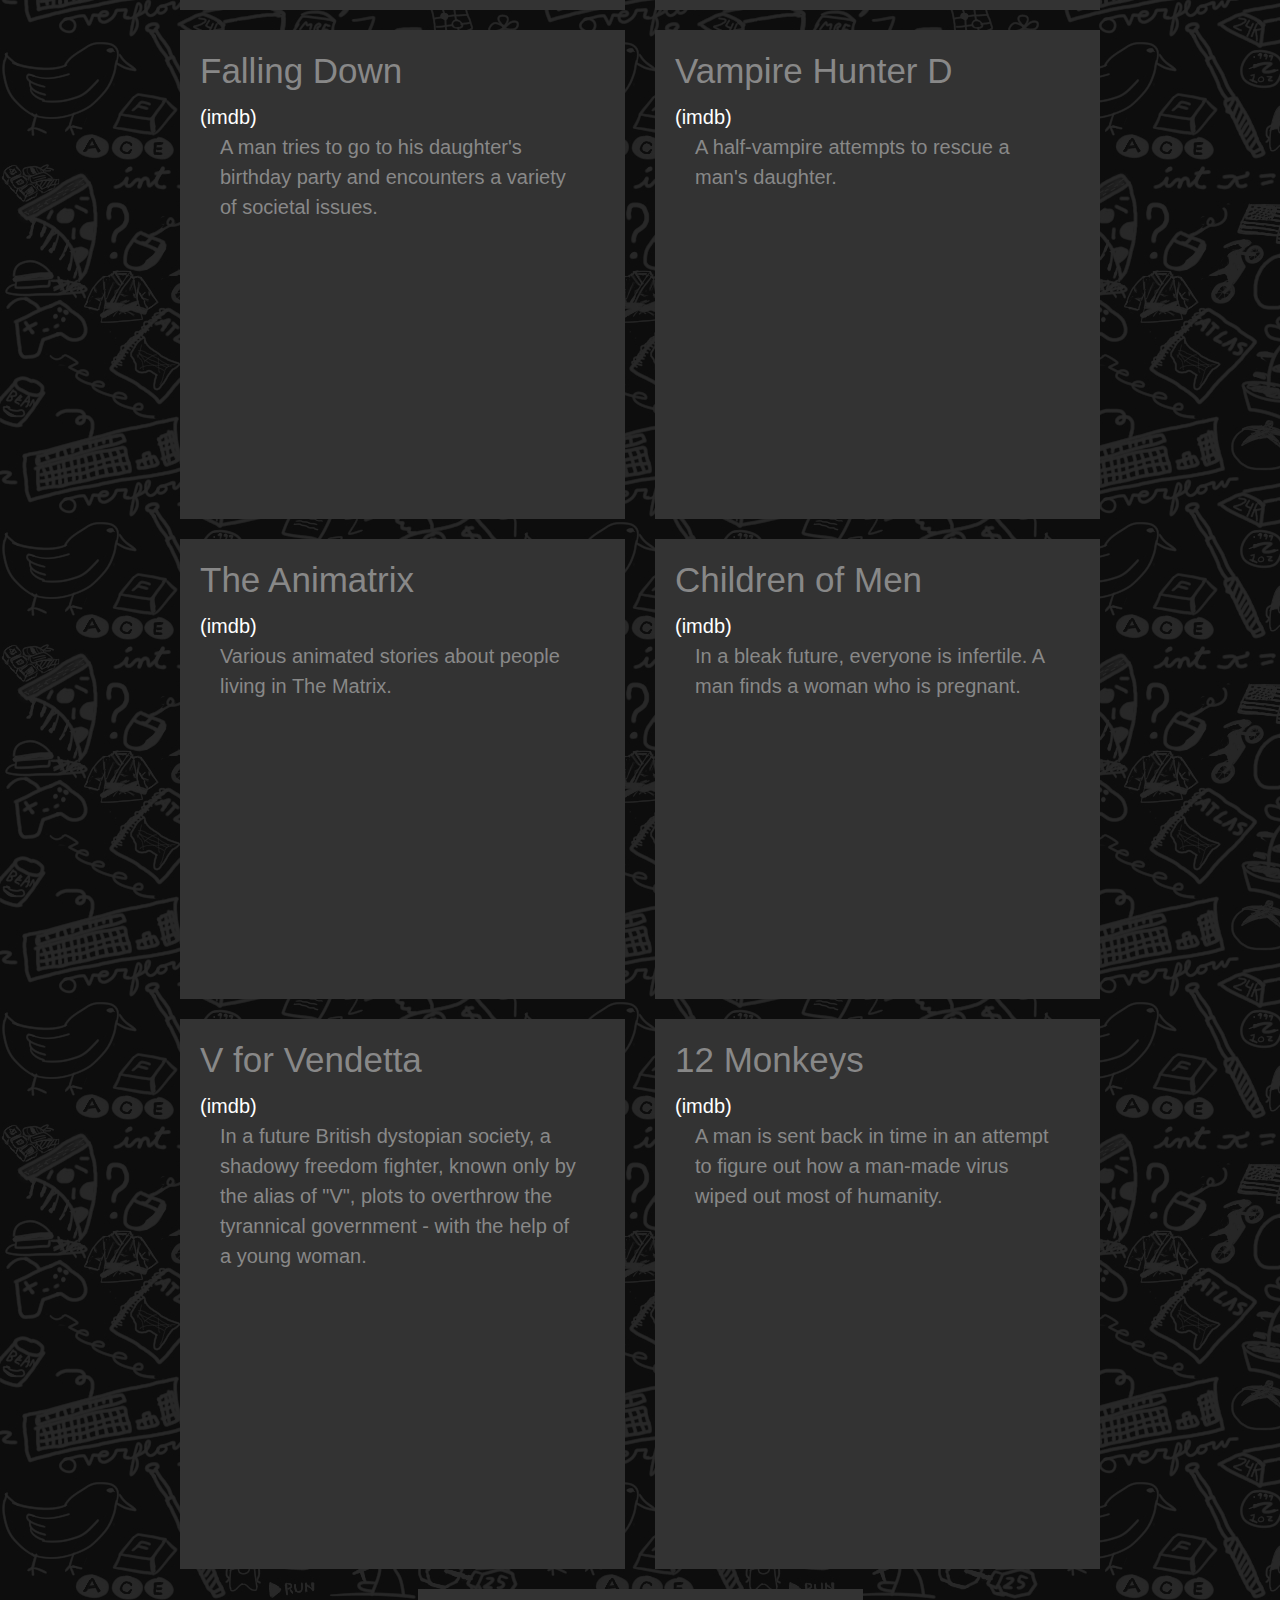
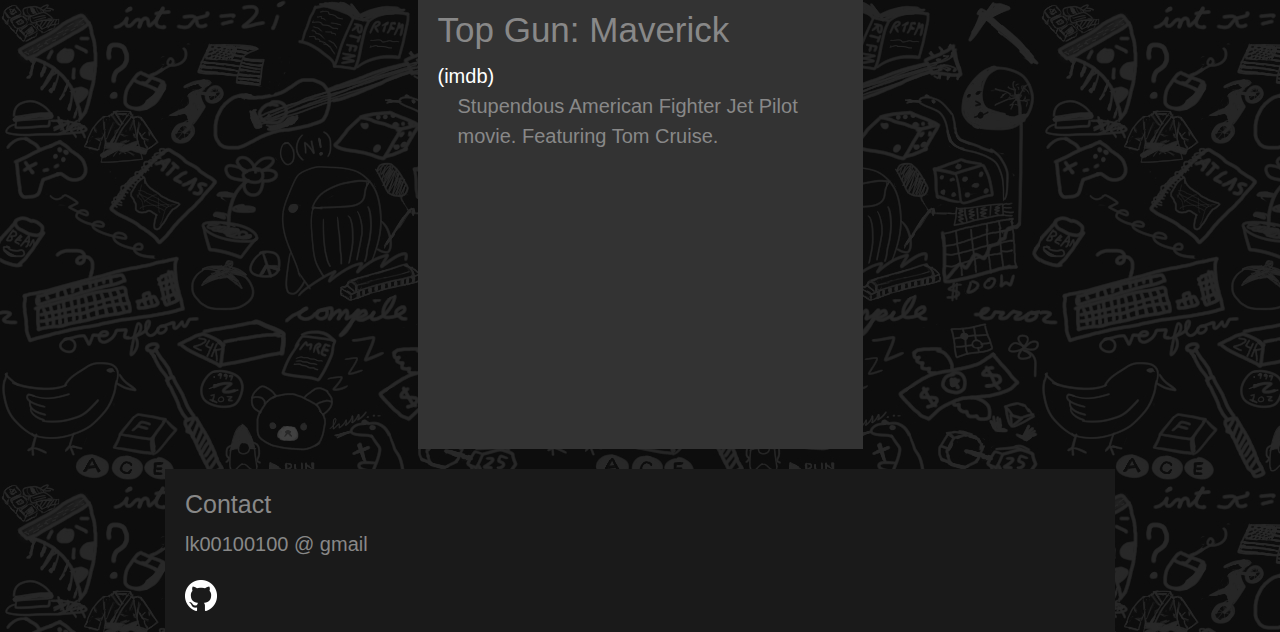
<file: blog/posts/movies.html>
<!doctype html>
<html>

<head>
	<!-- prevent white flash-->
	<style>
		body {
			background-color: black;
		}

		.col-md-5,
		.col-md-10 {
			margin-bottom: 20px;
		}

		.movie-rec {
			padding: 20px;

			min-height: 100%;

			background-color: #333333;
		}
	</style>

	<title>LK00100100</title>
	<script src="https://cdnjs.cloudflare.com/ajax/libs/jquery/3.6.0/jquery.min.js"
		integrity="sha512-894YE6QWD5I59HgZOGReFYm4dnWc1Qt5NtvYSaNcOP+u1T9qYdvdihz0PPSiiqn/+/3e7Jo4EaG7TubfWGUrMQ=="
		crossorigin="anonymous"></script>

	<!-- add header/footer -->
	<script>
		$(function () {
			$("#scripts").load("/scripts.html");
			$("#header").load("/header.html");
			$("#footer").load("/footer.html");
		});
	</script>

	<div id="scripts"></div>

</head>

<body>
	<header>
		<div id="header"></div>
	</header>

	<main>
		<div class="container">

			<div class="row justify-content-center">
				<div class="col-md-10">
					<div class="movie-rec">
						<h1>Recommended Movies</h1>
						<p>
							First posted: 4/16/2020
							<br><br>
							I enjoy movies. Who doesn't? Here are some of my recommendations. I can't give away
							too much information without spoiling stuff, so you'll have to trust me and watch these.
							These are written in no particular order.
							<br><br>
							Or if there's nothing on here you like, check out this IMDB top 250 list.
							<a href="https://www.imdb.com/chart/top/">(link)</a>
							<br><br>
							Here are some free movies on Youtube. Some are amazing, some are... there.
							<a href="https://www.youtube.com/feed/storefront?bp=kgEDCPYDogUCKAU%3D">(Free Youtube
								Movies)</a>
						</p>
					</div>
				</div>
			</div>

			<div class="row justify-content-center">
				<div class="col-md-5">
					<div class="movie-rec">
						<h3>The Shawshank Redemption</h3>
						<a href="https://www.imdb.com/title/tt0111161/">(imdb)</a>
						<p>
							An innocent man ends up wrongly imprisoned. The story follows his life in prison.
							This is IMDB's top 1 film and rightly so. It contains a powerful message on
							strength, perseverance, and hope.
						</p>
						<div class="embed-responsive embed-responsive-16by9">
							<iframe width="560" height="315" src="https://www.youtube.com/embed/Gt75VjvRW34"
								frameborder="0"
								allow="accelerometer; autoplay; encrypted-media; gyroscope; picture-in-picture"
								allowfullscreen></iframe>
						</div>
					</div>
				</div>
				<div class="col-md-5">
					<div class="movie-rec">
						<h3>Rambo 4</h3>
						<a href="https://www.imdb.com/title/tt0462499/">(imdb)</a>
						<p>
							A modern day sequel to the the 1980s action hero series about a super soldier named
							Rambo just trying to be left alone. Unfortunately, life just keeps giving him lemons.
							This movie is more violent and gruesome than the last 3 movies combined. Ultra-competent
							killing machine Rambo ends up turning this movie into an unintentional dark comedy.
						</p>
						<div class="embed-responsive embed-responsive-16by9">
							<iframe width="560" height="315" src="https://www.youtube.com/embed/U6uNt6h3_bM"
								frameborder="0"
								allow="accelerometer; autoplay; encrypted-media; gyroscope; picture-in-picture"
								allowfullscreen></iframe>
						</div>
					</div>
				</div>
			</div>

			<div class="row justify-content-center">
				<div class="col-md-5">
					<div class="movie-rec">
						<h3>The Last Samurai</h3>
						<a href="https://www.imdb.com/title/tt0325710/">(imdb)</a>
						<p>
							Ageless Tom Cruise plays a military advisor in Japan during a time of 19th century
							modernization. He is tasked with training a bunch of newbies on the art of western
							warfare.
						</p>
						<div class="embed-responsive embed-responsive-16by9">
							<iframe width="560" height="315" src="https://www.youtube.com/embed/T50_qHEOahQ"
								frameborder="0"
								allow="accelerometer; autoplay; encrypted-media; gyroscope; picture-in-picture"
								allowfullscreen></iframe>
						</div>
					</div>
				</div>
				<div class="col-md-5">
					<div class="movie-rec">
						<h3>Gladiator</h3>
						<a href="https://www.imdb.com/title/tt0172495/">(imdb)</a>
						<p>
							A Roman general is betrayed by his comrade and turned into a slave/gladiator. One of
							the best roman-period movies out there.
						</p>
						<div class="embed-responsive embed-responsive-16by9">
							<iframe width="560" height="315" src="https://www.youtube.com/embed/uvbavW31adA"
								frameborder="0"
								allow="accelerometer; autoplay; encrypted-media; gyroscope; picture-in-picture"
								allowfullscreen></iframe>
						</div>
					</div>
				</div>
			</div>

			<div class="row justify-content-center">
				<div class="col-md-5">
					<div class="movie-rec">
						<h3>Justice League: The Flashpoint Paradox</h3>
						<a href="https://www.imdb.com/title/tt2820466/">(imdb)</a>
						<p>
							DC's The Flash wakes up in an alternate timeline. The Atlanteans and the Amazonians are on
							the brink of an all out global war. It's up to the Flash to figure out what's going on
							and fix it. This movie was unlike any of the DC movies before its time due to all of the
							violence.
						</p>
						<div class="embed-responsive embed-responsive-16by9">
							<iframe width="560" height="315" src="https://www.youtube.com/embed/Q3tochTgPVc"
								frameborder="0"
								allow="accelerometer; autoplay; encrypted-media; gyroscope; picture-in-picture"
								allowfullscreen></iframe>
						</div>
					</div>
				</div>
				<div class="col-md-5">
					<div class="movie-rec">
						<h3>The Dark Knight</h3>
						<a href="https://www.imdb.com/title/tt0468569/">(imdb)</a>
						<p>
							A crazy man dressed as a bat attempts to keep law and order in Gotham City by beating
							criminals
							to a bloody pulp. At the same time, there is a crazy man dressed as a clown who is also
							trying to
							keep law and order in Gotham City through plans and schemes.
						</p>
						<div class="embed-responsive embed-responsive-16by9">
							<iframe width="560" height="315" src="https://www.youtube.com/embed/EXeTwQWrcwY"
								frameborder="0"
								allow="accelerometer; autoplay; encrypted-media; gyroscope; picture-in-picture"
								allowfullscreen></iframe>
						</div>
					</div>
				</div>
			</div>

			<div class="row justify-content-center">
				<div class="col-md-5">
				</div>
				<div class="col-md-5">
				</div>
			</div>

			<div class="row justify-content-center">
				<div class="col-md-5">
					<div class="movie-rec">
						<h3>Unbreakable</h3>
						<a href="https://www.imdb.com/title/tt0217869/">(imdb)</a>
						<p>
							An everyday man (Bruce Willis) finds out that he is a statistical anomaly that gives him
							super strength.
							Samuel L. Jackson scouts him and attempts to guide him so that he may use his powers for
							good. A low-budget film. Directed by M. Night Shyamalan.
						</p>
						<div class="embed-responsive embed-responsive-16by9">
							<iframe width="560" height="315" src="https://www.youtube.com/embed/SpI6OqOjZ24"
								frameborder="0"
								allow="accelerometer; autoplay; encrypted-media; gyroscope; picture-in-picture"
								allowfullscreen></iframe>
						</div>
					</div>
				</div>
				<div class="col-md-5">
					<div class="movie-rec">
						<h3>Batman: Dark Knight Returns Part 1 and 2</h3>
						<a href="https://www.imdb.com/title/tt2313197/">(imdb)</a>
						<p>
							Batman comes out of retirement to fight the cesspool of criminals known as Gotham.
							Based off of Frank Miller's revolutionary darkly toned comic book of the same name.
						</p>
						<div class="embed-responsive embed-responsive-16by9">
							<iframe width="560" height="315" src="https://www.youtube.com/embed/bPdRaCeL07g"
								frameborder="0"
								allow="accelerometer; autoplay; encrypted-media; gyroscope; picture-in-picture"
								allowfullscreen></iframe>
						</div>
					</div>
				</div>
			</div>

			<div class="row justify-content-center">
				<div class="col-md-5">
					<div class="movie-rec">
						<h3>The Matrix</h3>
						<a href="https://www.imdb.com/title/tt0133093/">(imdb)</a>
						<p>
							A hacker named Neo is contacted by a group of other hackers who reveal to him the true
							nature of reality. The kung-fu, the action, the bullet-time scenes were all ahead of its
							time and still holds up great today.
							<br>
							The Matrix 4 is in development as of 2020.
						</p>
						<div class="embed-responsive embed-responsive-16by9">
							<iframe width="560" height="315" src="https://www.youtube.com/embed/zE7PKRjrid4"
								frameborder="0"
								allow="accelerometer; autoplay; encrypted-media; gyroscope; picture-in-picture"
								allowfullscreen></iframe>
						</div>
					</div>
				</div>
				<div class="col-md-5">
					<div class="movie-rec">
						<h3>Inception</h3>
						<a href="https://www.imdb.com/title/tt1375666/">(imdb)</a>
						<p>
							A group of thieves can steal ideas and secrets from people while they're sleeping using
							advanced technology. One man has been assigned with the task of implanting ideas.
						</p>
						<div class="embed-responsive embed-responsive-16by9">
							<iframe width="560" height="315" src="https://www.youtube.com/embed/YoHD9XEInc0"
								frameborder="0"
								allow="accelerometer; autoplay; encrypted-media; gyroscope; picture-in-picture"
								allowfullscreen></iframe>
						</div>
					</div>
				</div>
			</div>

			<div class="row justify-content-center">
				<div class="col-md-5">
					<div class="movie-rec">
						<h3>X-Men: Days of Future Past</h3>
						<a href="https://www.imdb.com/title/tt1877832/">(imdb)</a>
						<p>
							Marvel's Wolverine is sent into the past in order to change the current apocalyptic
							timeline.
						</p>
						<div class="embed-responsive embed-responsive-16by9">
							<iframe width="560" height="315" src="https://www.youtube.com/embed/GvqAfXyDcQo"
								frameborder="0"
								allow="accelerometer; autoplay; encrypted-media; gyroscope; picture-in-picture"
								allowfullscreen></iframe>
						</div>
					</div>
				</div>
				<div class="col-md-5">
					<div class="movie-rec">
						<h3>Terminator 2: Judgment Day</h3>
						<a href="https://www.imdb.com/title/tt0103064/">(imdb)</a>
						<p>
							Man-made machines become sentient and end up enslaving man-kind. Mankind's only hope is
							a leader known as John Connor. The machines send a Terminator (robot) back in time in order
							to kill this guy as a child. The resistance send back a Terminator as well to save John.
						</p>
						<div class="embed-responsive embed-responsive-16by9">
							<iframe width="560" height="315" src="https://www.youtube.com/embed/CRRlbK5w8AE"
								frameborder="0"
								allow="accelerometer; autoplay; encrypted-media; gyroscope; picture-in-picture"
								allowfullscreen></iframe>
						</div>
					</div>
				</div>
			</div>

			<div class="row justify-content-center">
				<div class="col-md-5">
					<div class="movie-rec">
						<h3>Gone Girl</h3>
						<a href="https://www.imdb.com/title/tt2267998/">(imdb)</a>
						<p>
							A man's wife goes missing and everyone suspects it's him.
						</p>
						<div class="embed-responsive embed-responsive-16by9">
							<iframe width="560" height="315" src="https://www.youtube.com/embed/2-_-1nJf8Vg"
								frameborder="0"
								allow="accelerometer; autoplay; encrypted-media; gyroscope; picture-in-picture"
								allowfullscreen></iframe>
						</div>
					</div>
				</div>
				<div class="col-md-5">
					<div class="movie-rec">
						<h3>Scarface</h3>
						<a href="https://www.imdb.com/title/tt0086250/">(imdb)</a>
						<p>
							A classic American rags-to-riches story. Tony Montana rises through the socioeconomic
							ladder by becoming a drug king pin. This movie is very graphic!
						</p>
						<div class="embed-responsive embed-responsive-16by9">
							<iframe width="560" height="315" src="https://www.youtube.com/embed/TKpXTy-sCxg"
								frameborder="0"
								allow="accelerometer; autoplay; encrypted-media; gyroscope; picture-in-picture"
								allowfullscreen></iframe>
						</div>
					</div>
				</div>
			</div>

			<div class="row justify-content-center">
				<div class="col-md-5">
					<div class="movie-rec">
						<h3>Full Metal Jacket</h3>
						<a href="https://www.imdb.com/title/tt0093058/">(imdb)</a>
						<p>
							This follows the story of a few ordinary American men who have been drafted to fight
							in the Vietnam War. A Stanley Kubrick Film.
						</p>
						<div class="embed-responsive embed-responsive-16by9">
							<iframe width="560" height="315" src="https://www.youtube.com/embed/n2i917l5RFc"
								frameborder="0"
								allow="accelerometer; autoplay; encrypted-media; gyroscope; picture-in-picture"
								allowfullscreen></iframe>
						</div>
					</div>
				</div>
				<div class="col-md-5">
					<div class="movie-rec">
						<h3>Oldboy (2003)</h3>
						<a href="https://www.imdb.com/title/tt0364569/">(imdb)</a>
						<p>
							A man ends up imprisoned and mysteriously released after 15 years. A South Korean film.
							The US remake is not as good.
						</p>
						<div class="embed-responsive embed-responsive-16by9">
							<iframe width="560" height="315" src="https://www.youtube.com/embed/Iu2HoAruGsM"
								frameborder="0"
								allow="accelerometer; autoplay; encrypted-media; gyroscope; picture-in-picture"
								allowfullscreen></iframe>
						</div>
					</div>
				</div>
			</div>

			<div class="row justify-content-center">
				<div class="col-md-5">
					<div class="movie-rec">
						<h3>Ferris Bueller's Day Off</h3>
						<a href="https://www.imdb.com/title/tt0091042/">(imdb)</a>
						<p>
							A charming movie about a bunch of kids skipping school.
						</p>
						<div class="embed-responsive embed-responsive-16by9">
							<iframe width="560" height="315" src="https://www.youtube.com/embed/595lVRKMiDs"
								frameborder="0"
								allow="accelerometer; autoplay; encrypted-media; gyroscope; picture-in-picture"
								allowfullscreen></iframe>
						</div>
					</div>
				</div>
				<div class="col-md-5">
					<div class="movie-rec">
						<h3>Hero</h3>
						<a href="https://www.imdb.com/title/tt0299977/">(imdb)</a>
						<p>
							Takes place in ancient China. A man named "Nameless" discusses with a
							King on how he defeated 3 legendary warriors.
						</p>
						<div class="embed-responsive embed-responsive-16by9">
							<iframe width="560" height="315" src="https://www.youtube.com/embed/sjVgX0A8Jtc"
								frameborder="0"
								allow="accelerometer; autoplay; encrypted-media; gyroscope; picture-in-picture"
								allowfullscreen></iframe>
						</div>
					</div>
				</div>
			</div>

			<div class="row justify-content-center">
				<div class="col-md-5">
					<div class="movie-rec">
						<h3>RoboCop (1987)</h3>
						<a href="https://www.imdb.com/title/tt0093870/">(imdb)</a>
						<p>
							In the future (or present, I guess now), Detroit becomes (still is?) a crime ridden hell
							hole.
							A cop gets taken out by thugs and is turned into a crime-fighting robot.
							This film is graphic and so intentionally over-the-top that it becomes more of a
							comedy than a drama.
						</p>
						<div class="embed-responsive embed-responsive-16by9">
							<iframe width="560" height="315" src="https://www.youtube.com/embed/6tC_5mp3udE"
								frameborder="0"
								allow="accelerometer; autoplay; encrypted-media; gyroscope; picture-in-picture"
								allowfullscreen></iframe>
						</div>
					</div>
				</div>
				<div class="col-md-5">
					<div class="movie-rec">
						<h3>Our RoboCop Remake</h3>
						<a href="https://www.imdb.com/title/tt3528906/">(imdb)</a>
						<p>
							It's the remake of RoboCop if it had absolutely no budget and if each scene was directed by
							1 or more people.
						</p>
						<div class="embed-responsive embed-responsive-16by9">
							<iframe width="560" height="315" src="https://www.youtube.com/embed/qfF14LI2QDA"
								frameborder="0"
								allow="accelerometer; autoplay; encrypted-media; gyroscope; picture-in-picture"
								allowfullscreen></iframe>
						</div>
					</div>
				</div>
			</div>

			<div class="row justify-content-center">
				<div class="col-md-5">
					<div class="movie-rec">
						<h3>Beasts of No Nation</h3>
						<a href="https://www.imdb.com/title/tt1365050/">(imdb)</a>
						<p>
							A child is kidnapped and forced to fight in an African Civil War.
						</p>
						<div class="embed-responsive embed-responsive-16by9">
							<iframe width="560" height="315" src="https://www.youtube.com/embed/2xb9Ty-1frw"
								frameborder="0"
								allow="accelerometer; autoplay; encrypted-media; gyroscope; picture-in-picture"
								allowfullscreen></iframe>
						</div>
						<br>
					</div>
				</div>
				<div class="col-md-5">
					<div class="movie-rec">
						<h3>Enemy At The Gates</h3>
						<a href="https://www.imdb.com/title/tt0215750/">(imdb)</a>
						<p>
							One Russian sniper fights defends his homeland against the German invasion. WW2 movie.
						</p>
						<div class="embed-responsive embed-responsive-16by9">
							<iframe width="560" height="315" src="https://www.youtube.com/embed/wMvTR012Dmg"
								frameborder="0"
								allow="accelerometer; autoplay; encrypted-media; gyroscope; picture-in-picture"
								allowfullscreen></iframe>
						</div>
						<br>
					</div>
				</div>
			</div>

			<div class="row justify-content-center">
				<div class="col-md-5">
					<div class="movie-rec">
						<h3>Rush Hour</h3>
						<a href="https://www.imdb.com/title/tt0120812/">(imdb)</a>
						<p>
							An LAPD black cop (Chris Tucker) and an asian cop (Jackie Chan) team up to fight crime.
						</p>
						<div class="embed-responsive embed-responsive-16by9">
							<iframe width="560" height="315" src="https://www.youtube.com/embed/lq2j1ER1DHs"
								frameborder="0"
								allow="accelerometer; autoplay; encrypted-media; gyroscope; picture-in-picture"
								allowfullscreen></iframe>
						</div>
						<br>
					</div>
				</div>
				<div class="col-md-5">
					<div class="movie-rec">
						<h3>Forrest Gump</h3>
						<a href="https://www.imdb.com/title/tt0109830/">(imdb)</a>
						<p>
							The life of a man with an iq of 75 through interesting American times.
						</p>
						<div class="embed-responsive embed-responsive-16by9">
							<iframe width="560" height="315" src="https://www.youtube.com/embed/Bb5JFTYxDfo"
								frameborder="0"
								allow="accelerometer; autoplay; encrypted-media; gyroscope; picture-in-picture"
								allowfullscreen></iframe>
						</div>
						<br>
					</div>
				</div>
			</div>

			<div class="row justify-content-center">
				<div class="col-md-5">
					<div class="movie-rec">
						<h3>The Prestige</h3>
						<a href="https://www.imdb.com/title/tt0482571/">(imdb)</a>
						<p>
							Two petty magicians are stuck in a cycle of revenge. A Christopher Nolan film.
						</p>
						<div class="embed-responsive embed-responsive-16by9">
							<iframe width="560" height="315" src="https://www.youtube.com/embed/7UNY7sb4jP8"
								frameborder="0"
								allow="accelerometer; autoplay; encrypted-media; gyroscope; picture-in-picture"
								allowfullscreen></iframe>
						</div>
						<br>
					</div>
				</div>
				<div class="col-md-5">
					<div class="movie-rec">
						<h3>Death Wish</h3>
						<a href="https://www.imdb.com/title/tt0071402/">(imdb)</a>
						<p>
							New York City is overtaken by a massive crime wave. One lone man loses his patience when
							he is pushed too far and takes matters into his own hands.
						</p>
						<div class="embed-responsive embed-responsive-16by9">
							<iframe width="560" height="315" src="https://www.youtube.com/embed/b_Wpqni4yMQ"
								frameborder="0"
								allow="accelerometer; autoplay; encrypted-media; gyroscope; picture-in-picture"
								allowfullscreen></iframe>
						</div>
						<br>
					</div>
				</div>
			</div>

			<div class="row justify-content-center">
				<div class="col-md-5">
					<div class="movie-rec">
						<h3>Falling Down</h3>
						<a href="https://www.imdb.com/title/tt0106856/">(imdb)</a>
						<p>
							A man tries to go to his daughter's birthday party and encounters
							a variety of societal issues.
						</p>
						<div class="embed-responsive embed-responsive-16by9">
							<iframe width="560" height="315" src="https://www.youtube.com/embed/BD5ofrSNDFA"
								frameborder="0"
								allow="accelerometer; autoplay; encrypted-media; gyroscope; picture-in-picture"
								allowfullscreen></iframe>
						</div>
						<br>
					</div>
				</div>

				<div class="col-md-5">
					<div class="movie-rec">
						<h3>Vampire Hunter D</h3>
						<a href="https://www.imdb.com/title/tt0216651/">(imdb)</a>
						<p>
							A half-vampire attempts to rescue a man's daughter.
						</p>
						<div class="embed-responsive embed-responsive-16by9">
							<iframe width="560" height="315" src="https://www.youtube.com/embed/XirFUvnoiJU"
								frameborder="0"
								allow="accelerometer; autoplay; encrypted-media; gyroscope; picture-in-picture"
								allowfullscreen></iframe>
						</div>
						<br>
					</div>
				</div>
			</div>

			<div class="row justify-content-center">
				<div class="col-md-5">
					<div class="movie-rec">
						<h3>The Animatrix</h3>
						<a href="https://www.imdb.com/title/tt0328832/">(imdb)</a>
						<p>
							Various animated stories about people living in The Matrix.
						</p>
						<div class="embed-responsive embed-responsive-16by9">
							<iframe width="560" height="315" src="https://www.youtube.com/embed/94fPVqJqBGA"
								frameborder="0"
								allow="accelerometer; autoplay; encrypted-media; gyroscope; picture-in-picture"
								allowfullscreen></iframe>
						</div>
						<br>
					</div>
				</div>
				<div class="col-md-5">
					<div class="movie-rec">
						<h3>Children of Men</h3>
						<a href="https://www.imdb.com/title/tt0206634/">(imdb)</a>
						<p>
							In a bleak future, everyone is infertile. A man finds a woman who is pregnant.
						</p>
						<div class="embed-responsive embed-responsive-16by9">
							<iframe width="560" height="315" src="https://www.youtube.com/embed/2VT2apoX90o"
								frameborder="0"
								allow="accelerometer; autoplay; encrypted-media; gyroscope; picture-in-picture"
								allowfullscreen></iframe>
						</div>
						<br>
					</div>
				</div>
			</div>

			<div class="row justify-content-center">
				<div class="col-md-5">
					<div class="movie-rec">
						<h3>V for Vendetta</h3>
						<a href="https://www.imdb.com/title/tt0434409/">(imdb)</a>
						<p>
							In a future British dystopian society, a shadowy freedom fighter, known only by
							the alias of "V", plots to overthrow the tyrannical government - with the help of
							a young woman.
						</p>
						<div class="embed-responsive embed-responsive-16by9">
							<iframe width="560" height="315" src="https://www.youtube.com/embed/Z4RCK8LAFM0"
								frameborder="0"
								allow="accelerometer; autoplay; encrypted-media; gyroscope; picture-in-picture"
								allowfullscreen></iframe>
						</div>
						<br>
					</div>
				</div>

				<div class="col-md-5">
					<div class="movie-rec">
						<h3>12 Monkeys</h3>
						<a href="https://www.imdb.com/title/tt0114746/">(imdb)</a>
						<p>
							A man is sent back in time in an attempt to figure out how a man-made virus
							wiped out most of humanity.
						</p>
						<div class="embed-responsive embed-responsive-16by9">
							<iframe width="560" height="315" src="https://www.youtube.com/embed/15s4Y9ffW_o"
								frameborder="0"
								allow="accelerometer; autoplay; encrypted-media; gyroscope; picture-in-picture"
								allowfullscreen></iframe>
						</div>
						<br>
					</div>
				</div>
			</div>

			<div class="row justify-content-center">
				<div class="col-md-5">
					<div class="movie-rec">
						<h3>Top Gun: Maverick</h3>
						<a href="https://www.imdb.com/title/tt1745960/">(imdb)</a>
						<p>
							Stupendous American Fighter Jet Pilot movie. Featuring Tom Cruise.
						</p>
						<div class="embed-responsive embed-responsive-16by9">
							<iframe width="560" height="315" src="https://www.youtube.com/embed/qSqVVswa420"
								frameborder="0"
								allow="accelerometer; autoplay; encrypted-media; gyroscope; picture-in-picture"
								allowfullscreen></iframe>
						</div>
						<br>
					</div>
				</div>
			</div>

		</div> <!-- container end -->
	</main>

	<footer>
		<div id="footer"></div>
	</footer>
</body>

</html>
</file>
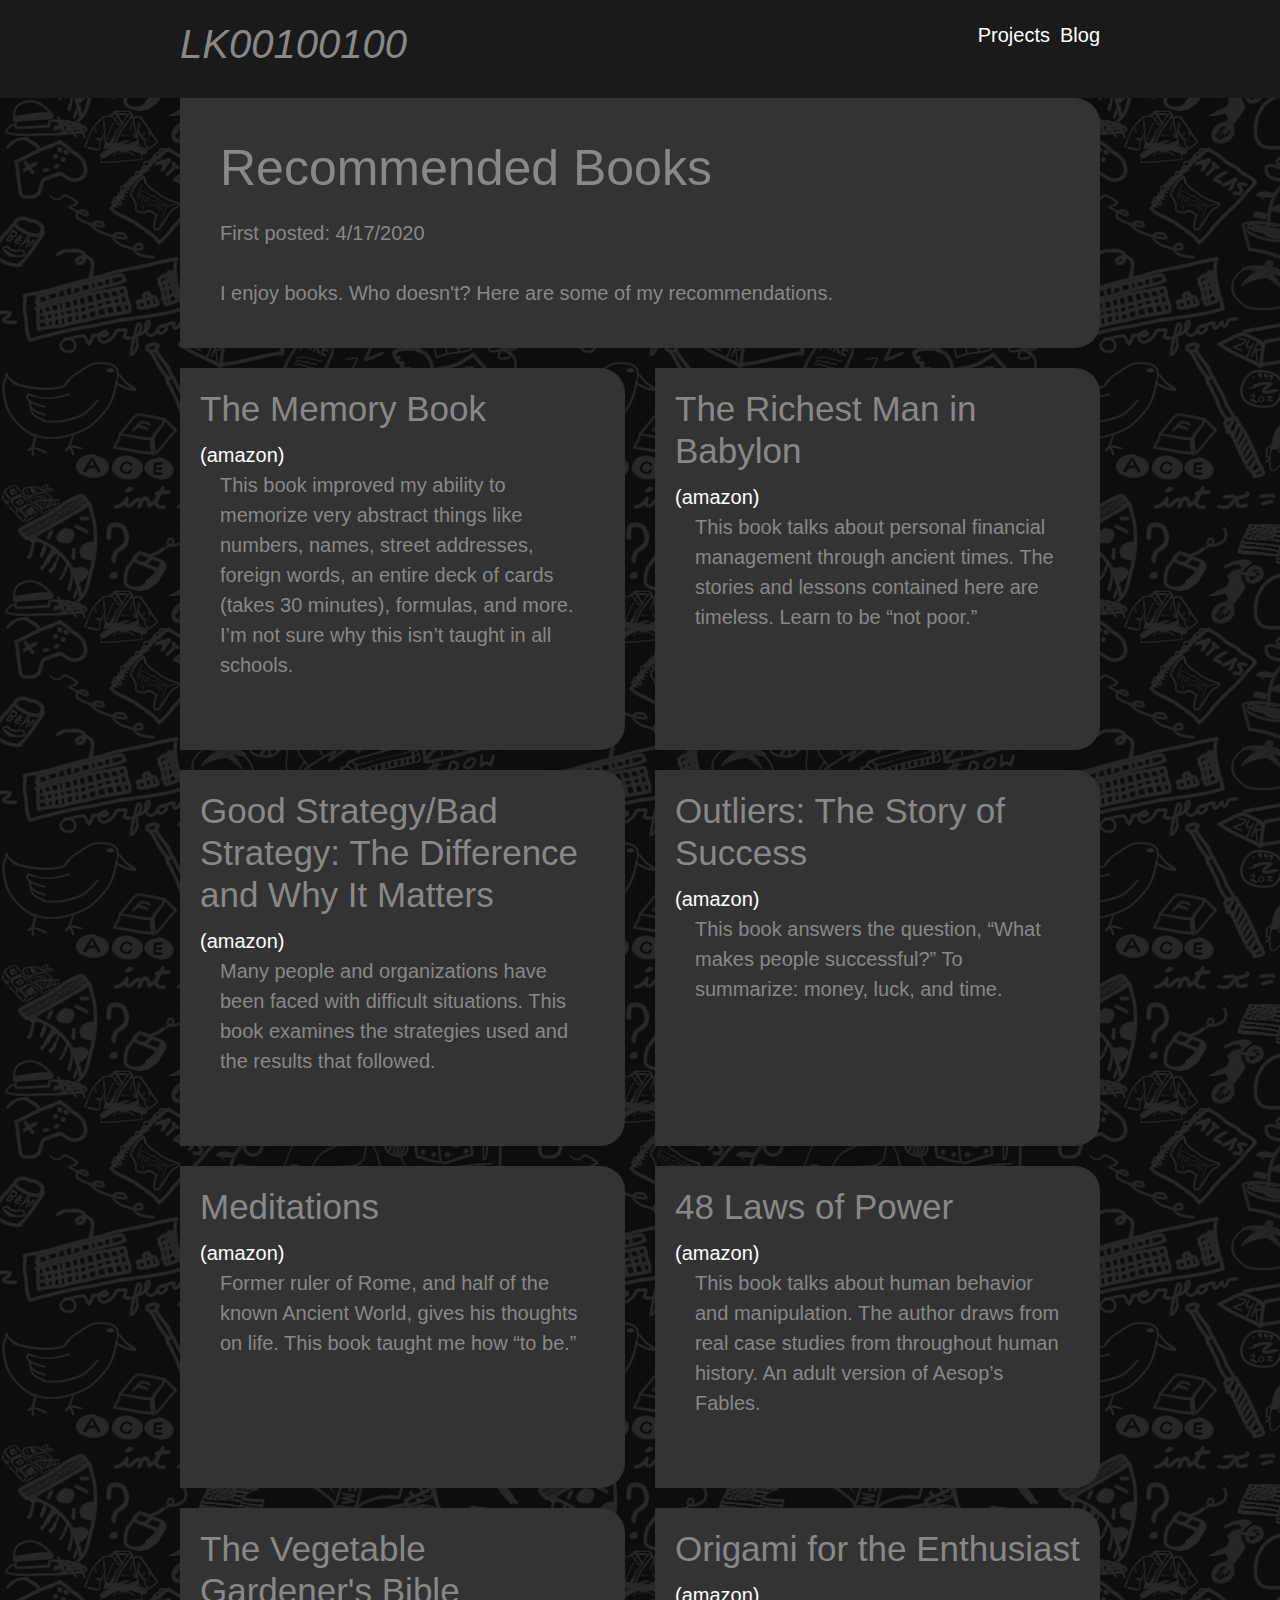
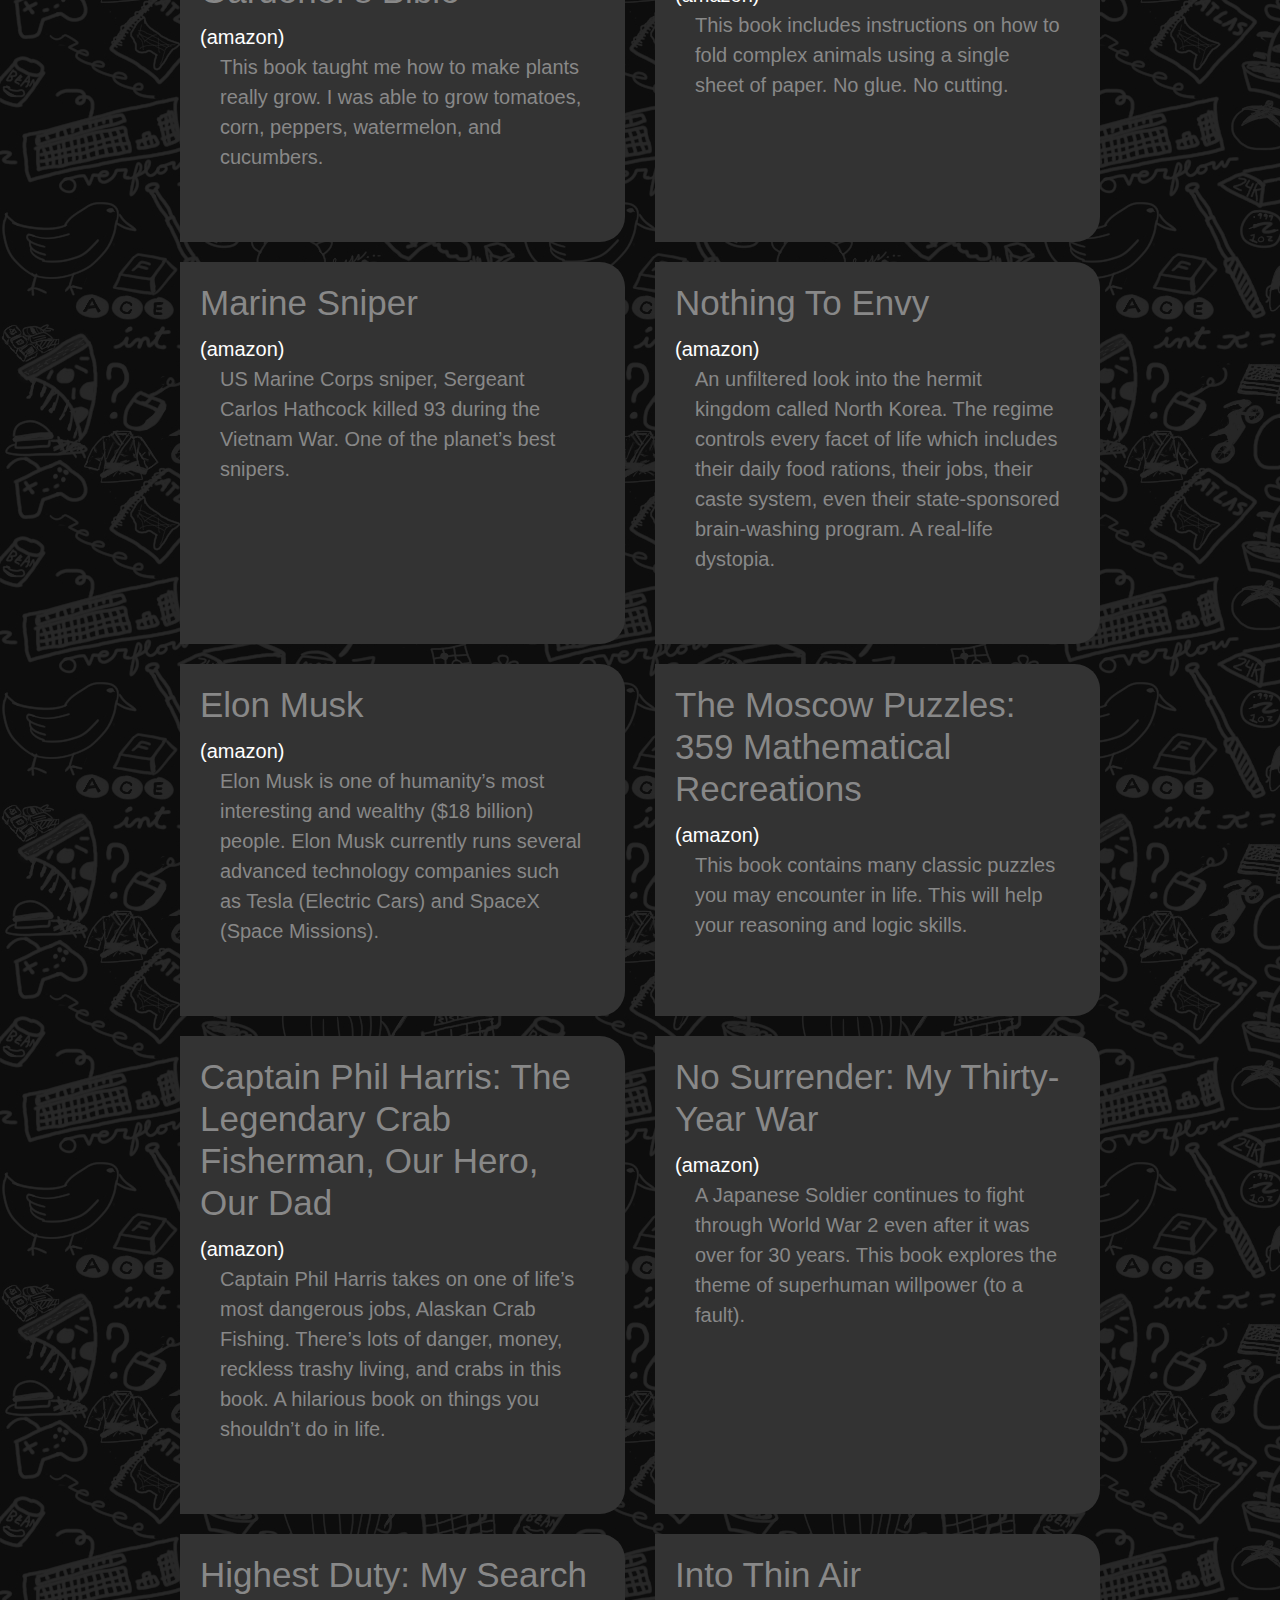
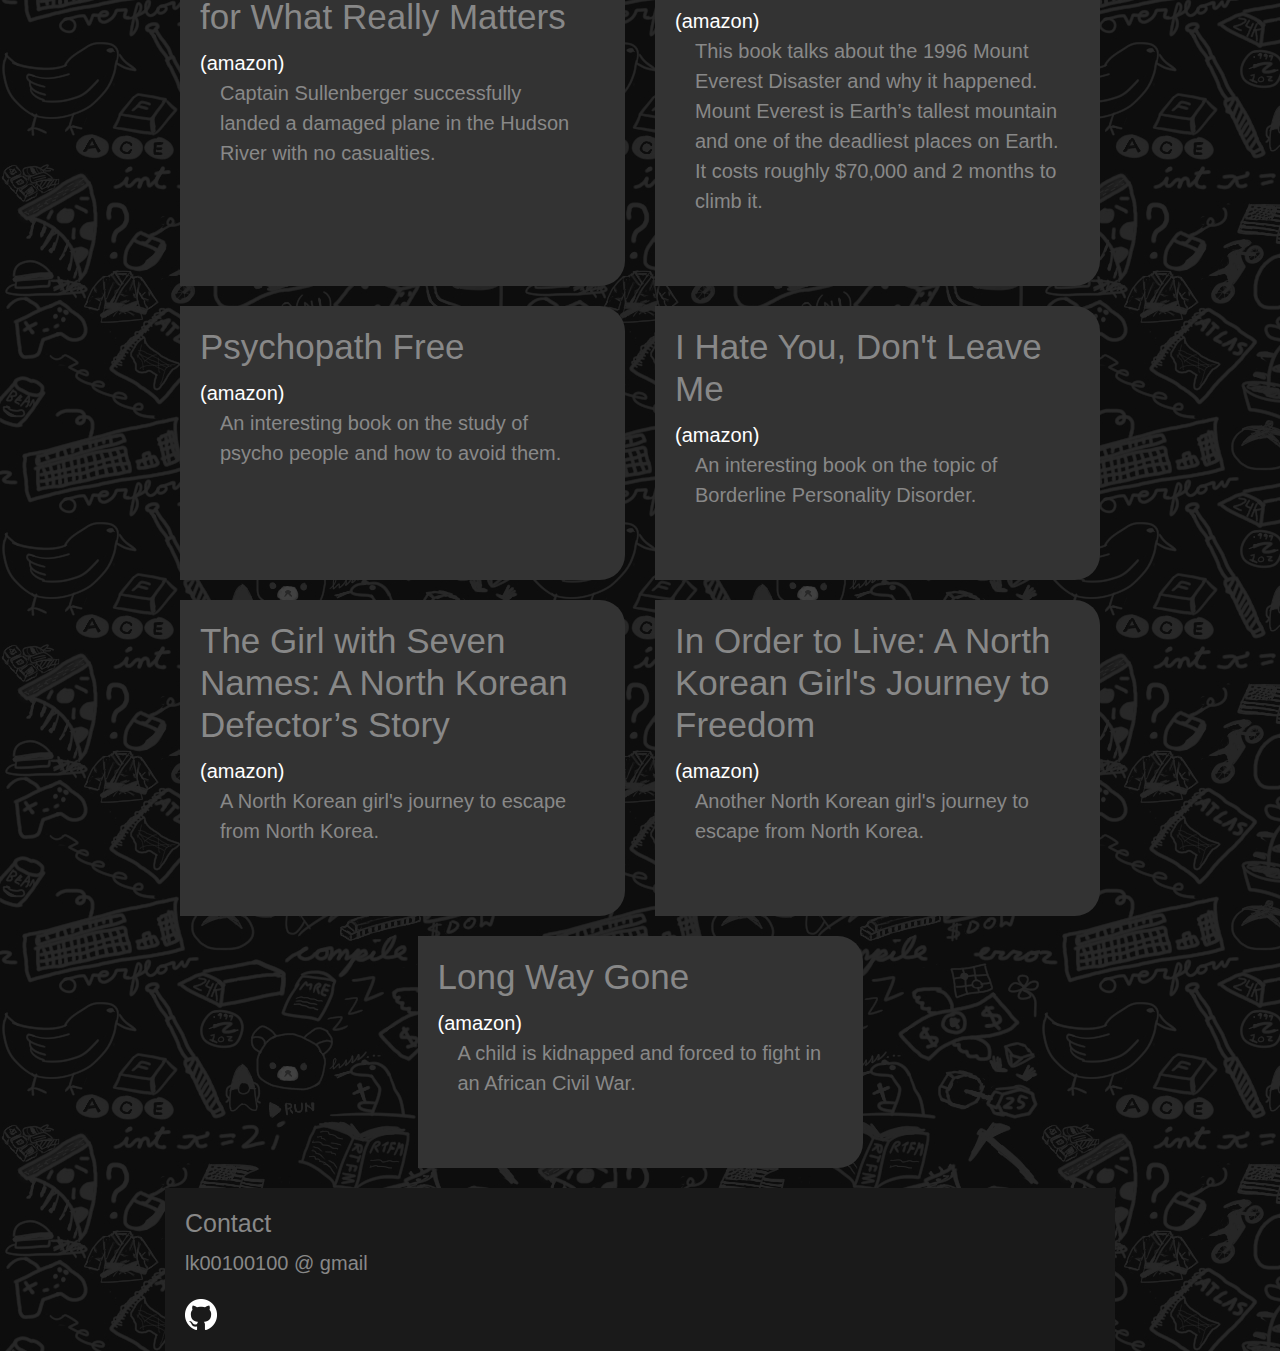
<file: blog/posts/recommended-books.html>
<!doctype html>
<html>

<head>
	<!-- prevent white flash-->
	<style>
		body {
			background-color: black;
		}

		.col-md-5, .col-md-10{
			margin-bottom: 20px;
		}

		.book-rec {
			padding: 20px;

			border-top-right-radius: 25px;
			border-bottom-right-radius: 25px;

			min-height: 100%;

			background-color: #333333;
		}
	</style>

	<title>LK00100100</title>
	<script src="https://cdnjs.cloudflare.com/ajax/libs/jquery/3.6.0/jquery.min.js"
		integrity="sha512-894YE6QWD5I59HgZOGReFYm4dnWc1Qt5NtvYSaNcOP+u1T9qYdvdihz0PPSiiqn/+/3e7Jo4EaG7TubfWGUrMQ=="
		crossorigin="anonymous"></script>

	<!-- add header/footer -->
	<script>
		$(function () {
			$("#scripts").load("/scripts.html");
			$("#header").load("/header.html");
			$("#footer").load("/footer.html");
		});
	</script>

	<div id="scripts"></div>

</head>

<body>
	<header>
		<div id="header"></div>
	</header>

	<main>
		<div class="container">
			<div class="row justify-content-center">
				<div class="col-md-10">
					<div class="book-rec">
						<h1>Recommended Books</h1>
						<p>
							First posted: 4/17/2020
							<br><br>
							I enjoy books. Who doesn't? Here are some of my recommendations.
						</p>
					</div>
				</div>
			</div>

			<div class="row justify-content-center">
				<div class="col-md-5">
					<div class="book-rec">
						<h3>The Memory Book</h3>
						<a
							href="https://www.amazon.com/Memory-Book-Classic-Improving-School-ebook/dp/B006Q1SQCQ/ref=sr_1_5?dchild=1&keywords=memory+book&qid=1587141542&sr=8-5">
							(amazon)
						</a>
						<p>
							This book improved my ability to memorize very abstract things like numbers, names, street
							addresses, foreign words, an entire deck of cards (takes 30 minutes), formulas, and more.
							I’m not sure why this isn’t taught in all schools.
						</p>
						<br>
					</div>
				</div>
				<div class="col-md-5">
					<div class="book-rec">
						<h3>The Richest Man in Babylon</h3>
						<a
							href="https://www.amazon.com/Richest-Man-Babylon-George-Clason/dp/0451205367/ref=tmm_pap_swatch_0?_encoding=UTF8&qid=1587143273&sr=8-4">
							(amazon)
						</a>
						<p>
							This book talks about personal financial management through ancient times. The stories and
							lessons contained here are timeless. Learn to be “not poor.”
						</p>
						<br>
					</div>
				</div>
			</div>

			<div class="row justify-content-center">
				<div class="col-md-5">
					<div class="book-rec">
						<h3>Good Strategy/Bad Strategy: The Difference and Why It Matters</h3>
						<a
							href="https://www.amazon.com/Good-Strategy-Bad-Difference-Matters/dp/B07R6XQ8YP/ref=sr_1_2?crid=SOB7UQRL9LAO&dchild=1&keywords=good+strategy+bad+strategy&qid=1587141724&sprefix=good+strategy%2Caps%2C162&sr=8-2">
							(amazon)
						</a>
						<p>
							Many people and organizations have been faced with difficult situations. This book examines
							the strategies used and the results that followed.
						</p>
						<br>
					</div>
				</div>
				<div class="col-md-5">
					<div class="book-rec">
						<h3>Outliers: The Story of Success</h3>
						<a
							href="https://www.amazon.com/Outliers-The-Story-of-Success/dp/B001LNK9C4/ref=sr_1_1?dchild=1&keywords=outliers&qid=1587141774&s=books&sr=1-1">
							(amazon)
						</a>
						<p>
							This book answers the question, “What makes people successful?” To summarize: money, luck,
							and time.
						</p>
						<br>
					</div>
				</div>
			</div>

			<div class="row justify-content-center">
				<div class="col-md-5">
					<div class="book-rec">
						<h3>Meditations</h3>
						<a
							href="https://www.amazon.com/Meditations-Thrift-Editions-Marcus-Aurelius/dp/048629823X/ref=sr_1_1_sspa?dchild=1&keywords=meditations&qid=1587141855&s=books&sr=1-1-spons&psc=1&spLa=[base64]">
							(amazon)
						</a>
						<p>
							Former ruler of Rome, and half of the known Ancient World, gives his thoughts on life. This
							book taught me how “to be.”
						</p>
						<br>
					</div>
				</div>
				<div class="col-md-5">
					<div class="book-rec">
						<h3>48 Laws of Power</h3>
						<a
							href="https://www.amazon.com/HighBridge-Division-of-Recorded-Books/dp/B00X0TKUS0/ref=sr_1_1?dchild=1&keywords=48+laws+of+power&qid=1587141898&s=books&sr=1-1">
							(amazon)
						</a>
						<p>
							This book talks about human behavior and manipulation. The author draws from real case
							studies
							from throughout human history. An adult version of Aesop’s Fables.
						</p>
						<br>
					</div>
				</div>
			</div>

			<div class="row justify-content-center">
				<div class="col-md-5">
					<div class="book-rec">
						<h3>The Vegetable Gardener's Bible</h3>
						<a
							href="https://www.amazon.com/Vegetable-Gardeners-Bible-2nd-R-D-ebook/dp/B003PGQK1O/ref=sr_1_3?dchild=1&keywords=vegetable+gardeners+bible&qid=1587141935&s=books&sr=1-3">
							(amazon)
						</a>
						<p>
							This book taught me how to make plants really grow. I was able to grow tomatoes, corn,
							peppers, watermelon, and cucumbers.
						</p>
						<br>
					</div>
				</div>
				<div class="col-md-5">
					<div class="book-rec">
						<h3>Origami for the Enthusiast</h3>
						<a
							href="https://www.amazon.com/Origami-Enthusiast-Step-Step-Instructions/dp/0486237990/ref=sr_1_2?dchild=1&keywords=origami+for+the+enthusiasts&qid=1587141988&s=books&sr=1-2">
							(amazon)
						</a>
						<p>
							This book includes instructions on how to fold complex animals using a single sheet of
							paper. No glue. No cutting.
						</p>
						<br>
					</div>
				</div>
			</div>

			<div class="row justify-content-center">
				<div class="col-md-5">
					<div class="book-rec">
						<h3>Marine Sniper</h3>
						<a
							href="https://www.amazon.com/Marine-Sniper-93-Confirmed-Kills-ebook/dp/B000OZ0NR6/ref=sr_1_1?dchild=1&keywords=marine+sniper&qid=1587142039&sr=8-1">
							(amazon)
						</a>
						<p>
							US Marine Corps sniper, Sergeant Carlos Hathcock killed 93 during the Vietnam War. One of
							the planet’s best snipers.
						</p>
						<br>
					</div>
				</div>
				<div class="col-md-5">
					<div class="book-rec">
						<h3>Nothing To Envy</h3>
						<a
							href="https://www.amazon.com/Nothing-Envy-Ordinary-Lives-North/dp/B0032G55O0/ref=sr_1_1?dchild=1&keywords=nothing+to+envy&qid=1587142098&sr=8-1">
							(amazon)
						</a>
						<p>
							An unfiltered look into the hermit kingdom called North Korea. The regime controls every
							facet of life which includes their daily food rations, their jobs, their caste system, even
							their state-sponsored brain-washing program. A real-life dystopia.
						</p>
						<br>
					</div>
				</div>
			</div>

			<div class="row justify-content-center">
				<div class="col-md-5">
					<div class="book-rec">
						<h3>Elon Musk</h3>
						<a
							href="https://www.amazon.com/Elon-Musk-SpaceX-Fantastic-Future/dp/006230125X/ref=tmm_pap_swatch_0?_encoding=UTF8&qid=1587142138&sr=1-1">
							(amazon)
						</a>
						<p>
							Elon Musk is one of humanity’s most interesting and wealthy ($18 billion) people. Elon Musk
							currently runs several advanced technology companies such as Tesla (Electric Cars) and
							SpaceX (Space Missions).
						</p>
						<br>
					</div>
				</div>
				<div class="col-md-5">
					<div class="book-rec">
						<h3>The Moscow Puzzles: 359 Mathematical Recreations</h3>
						<a
							href="https://www.amazon.com/Moscow-Puzzles-359-Mathematical-Recreations-ebook/dp/B072NF9SSJ/ref=sr_1_2?dchild=1&keywords=moscow+puzzles&qid=1587142169&s=books&sr=1-2">
							(amazon)
						</a>
						<p>
							This book contains many classic puzzles you may encounter in life. This will help your
							reasoning and logic skills.
						</p>
						<br>
					</div>
				</div>
			</div>

			<div class="row justify-content-center">
				<div class="col-md-5">
					<div class="book-rec">
						<h3>Captain Phil Harris: The Legendary Crab Fisherman, Our Hero, Our Dad</h3>
						<a
							href="https://www.amazon.com/Captain-Phil-Harris-Legendary-Fisherman-ebook/dp/B006BAD5O6/ref=sr_1_1?dchild=1&keywords=captain+phil+harris&qid=1587142235&s=books&sr=1-1">
							(amazon)
						</a>
						<p>
							Captain Phil Harris takes on one of life’s most dangerous jobs, Alaskan Crab Fishing.
							There’s lots of danger, money, reckless trashy living, and crabs in this book. A hilarious
							book on things you shouldn’t do in life.
						</p>
						<br>
					</div>
				</div>
				<div class="col-md-5">
					<div class="book-rec">
						<h3>No Surrender: My Thirty-Year War</h3>
						<a
							href="https://www.amazon.com/No-Surrender-My-Thirty-Year-War/dp/1557506639/ref=tmm_pap_swatch_0?_encoding=UTF8&qid=1587142264&sr=1-2">
							(amazon)
						</a>
						<p>
							A Japanese Soldier continues to fight through World War 2 even after it was over for 30
							years. This book explores the theme of superhuman willpower (to a fault).
						</p>
						<br>
					</div>
				</div>
			</div>

			<div class="row justify-content-center">
				<div class="col-md-5">
					<div class="book-rec">
						<h3>Highest Duty: My Search for What Really Matters</h3>
						<a
							href="https://www.amazon.com/Highest-Duty-Search-Really-Matters/dp/0061924695/ref=tmm_pap_swatch_0?_encoding=UTF8&qid=1587142446&sr=1-1">
							(amazon)
						</a>
						<p>
							Captain Sullenberger successfully landed a damaged plane in the Hudson River with no
							casualties.
						</p>
						<br>
					</div>
				</div>
				<div class="col-md-5">
					<div class="book-rec">
						<h3>Into Thin Air</h3>
						<a
							href="https://www.amazon.com/Into-Thin-Air-Personal-Disaster/dp/0385494785/ref=tmm_pap_swatch_0?_encoding=UTF8&qid=1587142525&sr=1-1">
							(amazon)
						</a>
						<p>
							This book talks about the 1996 Mount Everest Disaster and why it happened. Mount Everest
							is Earth’s tallest mountain and one of the deadliest places on Earth. It costs roughly
							$70,000 and 2 months to climb it.
						</p>
						<br>
					</div>
				</div>
			</div>

			<div class="row justify-content-center">
				<div class="col-md-5">
					<div class="book-rec">
						<h3>Psychopath Free</h3>
						<a
							href="https://www.amazon.com/Psychopath-Free-Expanded-Emotionally-Relationships/dp/0425279995/ref=tmm_pap_swatch_0?_encoding=UTF8&qid=1587142582&sr=1-1">
							(amazon)
						</a>
						<p>
							An interesting book on the study of psycho people and how to avoid them.
						</p>
						<br>
					</div>
				</div>
				<div class="col-md-5">
					<div class="book-rec">
						<h3>I Hate You, Don't Leave Me</h3>
						<a
							href="https://www.amazon.com/Leave-Kreimdan-Jerold-Strauss-Paperback/dp/B00MXEA13M/ref=tmm_pap_swatch_0?_encoding=UTF8&qid=1587142644&sr=8-2">
							(amazon)
						</a>
						<p>
							An interesting book on the topic of Borderline Personality Disorder.
						</p>
						<br>
					</div>
				</div>
			</div>

			<div class="row justify-content-center">
				<div class="col-md-5">
					<div class="book-rec">
						<h3>The Girl with Seven Names: A North Korean Defector’s Story</h3>
						<a
							href="https://www.amazon.com/Girl-Seven-Names-Hyeonseo-Lee/dp/0007554850/ref=tmm_pap_swatch_0?_encoding=UTF8&qid=1587142711&sr=8-1">
							(amazon)
						</a>
						<p>
							A North Korean girl's journey to escape from North Korea.
						</p>
						<br>
					</div>
				</div>
				<div class="col-md-5">
					<div class="book-rec">
						<h3>In Order to Live: A North Korean Girl's Journey to Freedom</h3>
						<a
							href="https://www.amazon.com/Order-Live-Korean-Journey-Freedom-ebook/dp/B00SI0B5EY/ref=pd_sbsd_14_1/130-4523195-4340618?_encoding=UTF8&pd_rd_i=B00SI0B5EY&pd_rd_r=11160a5d-76c0-4fd9-8f49-6fd3a9c25bab&pd_rd_w=3vo8J&pd_rd_wg=nXBaW&pf_rd_p=2c2d0d3b-b3c5-4110-93fa-2c1270309ac1&pf_rd_r=TAQYP0NJBSCR8Z83VK8M&psc=1&refRID=TAQYP0NJBSCR8Z83VK8M">
							(amazon)
						</a>
						<p>
							Another North Korean girl's journey to escape from North Korea.
						</p>
						<br>
					</div>
				</div>
			</div>

			<div class="row justify-content-center">
				<div class="col-md-5">
					<div class="book-rec">
						<h3>Long Way Gone</h3>
						<a href="https://www.amazon.com/Long-Way-Gone-Memoirs-Soldier/dp/0374531269">
							(amazon)
						</a>
						<p>
							A child is kidnapped and forced to fight in an African Civil War.
						</p>
						<br>
					</div>
				</div>
			</div>
		</div> <!-- end container -->
	</main>

	<footer>
		<div id="footer"></div>
	</footer>
</body>

</html>
</file>
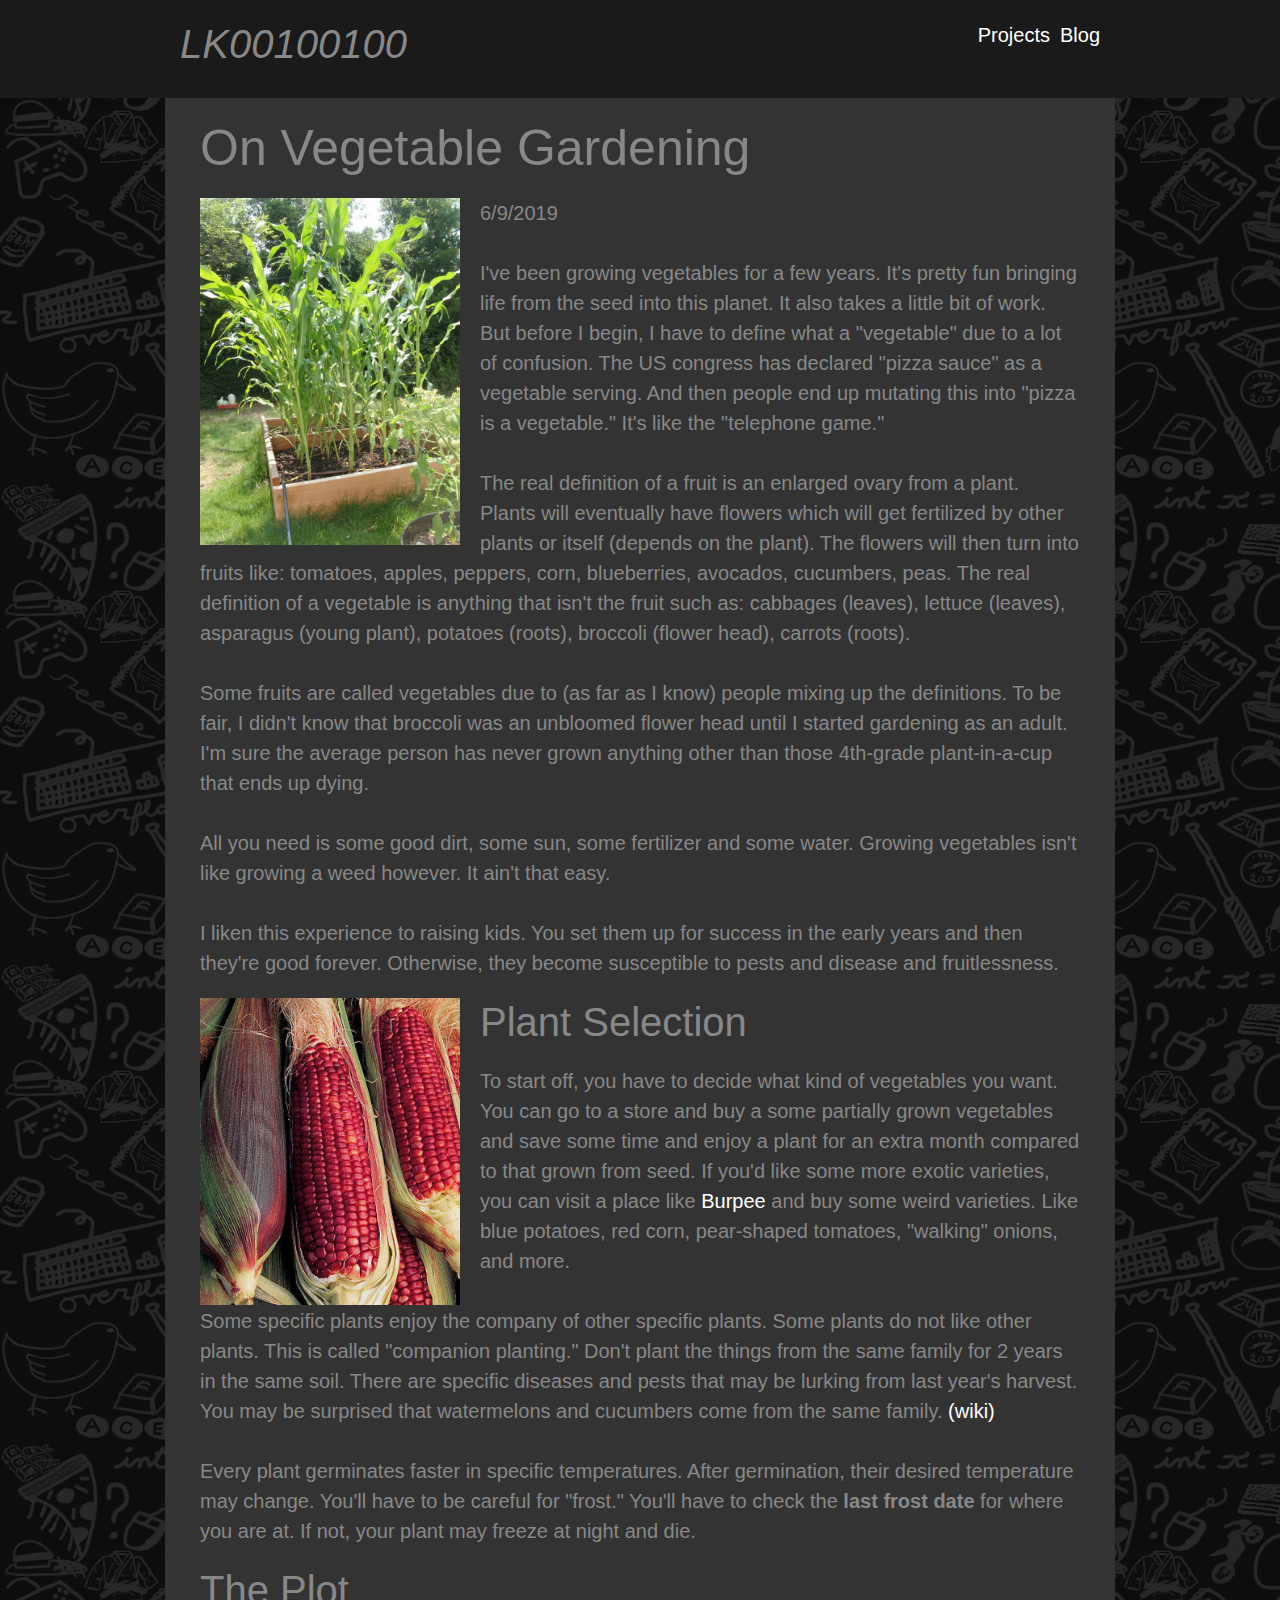
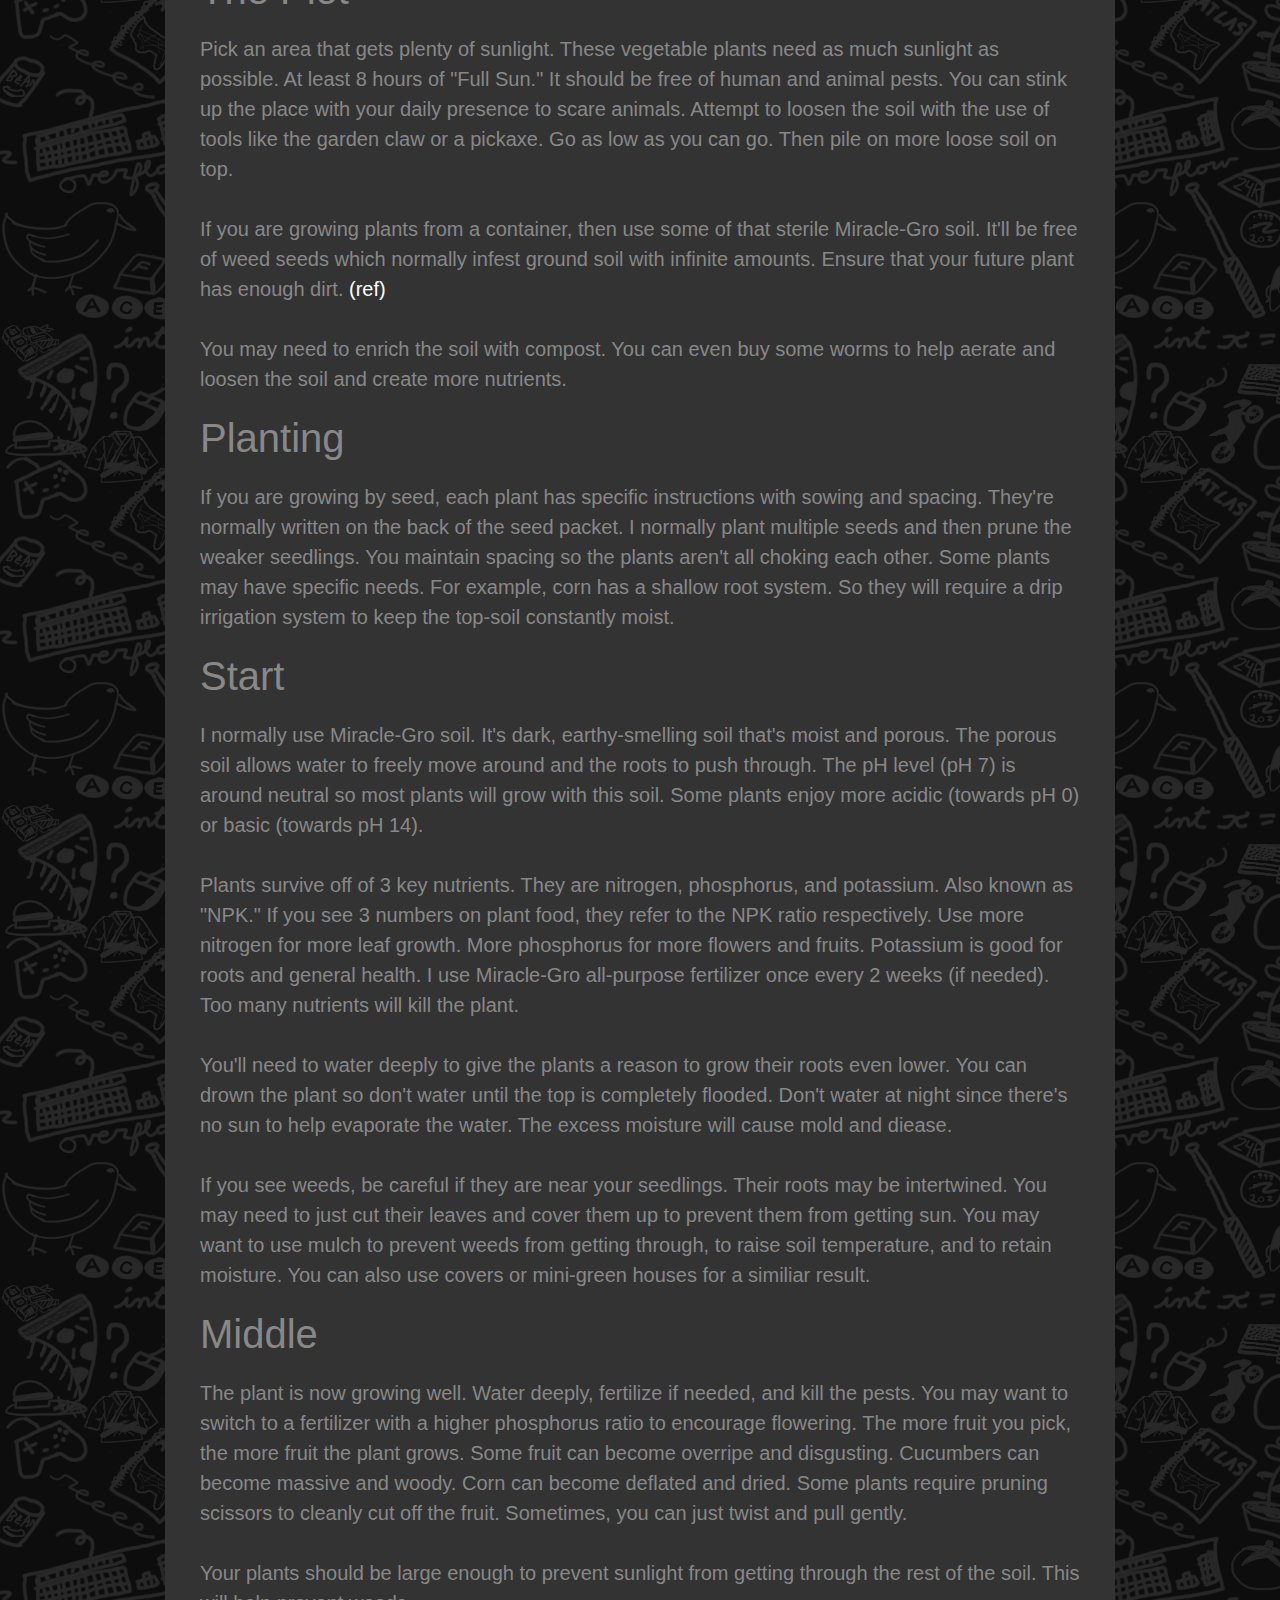
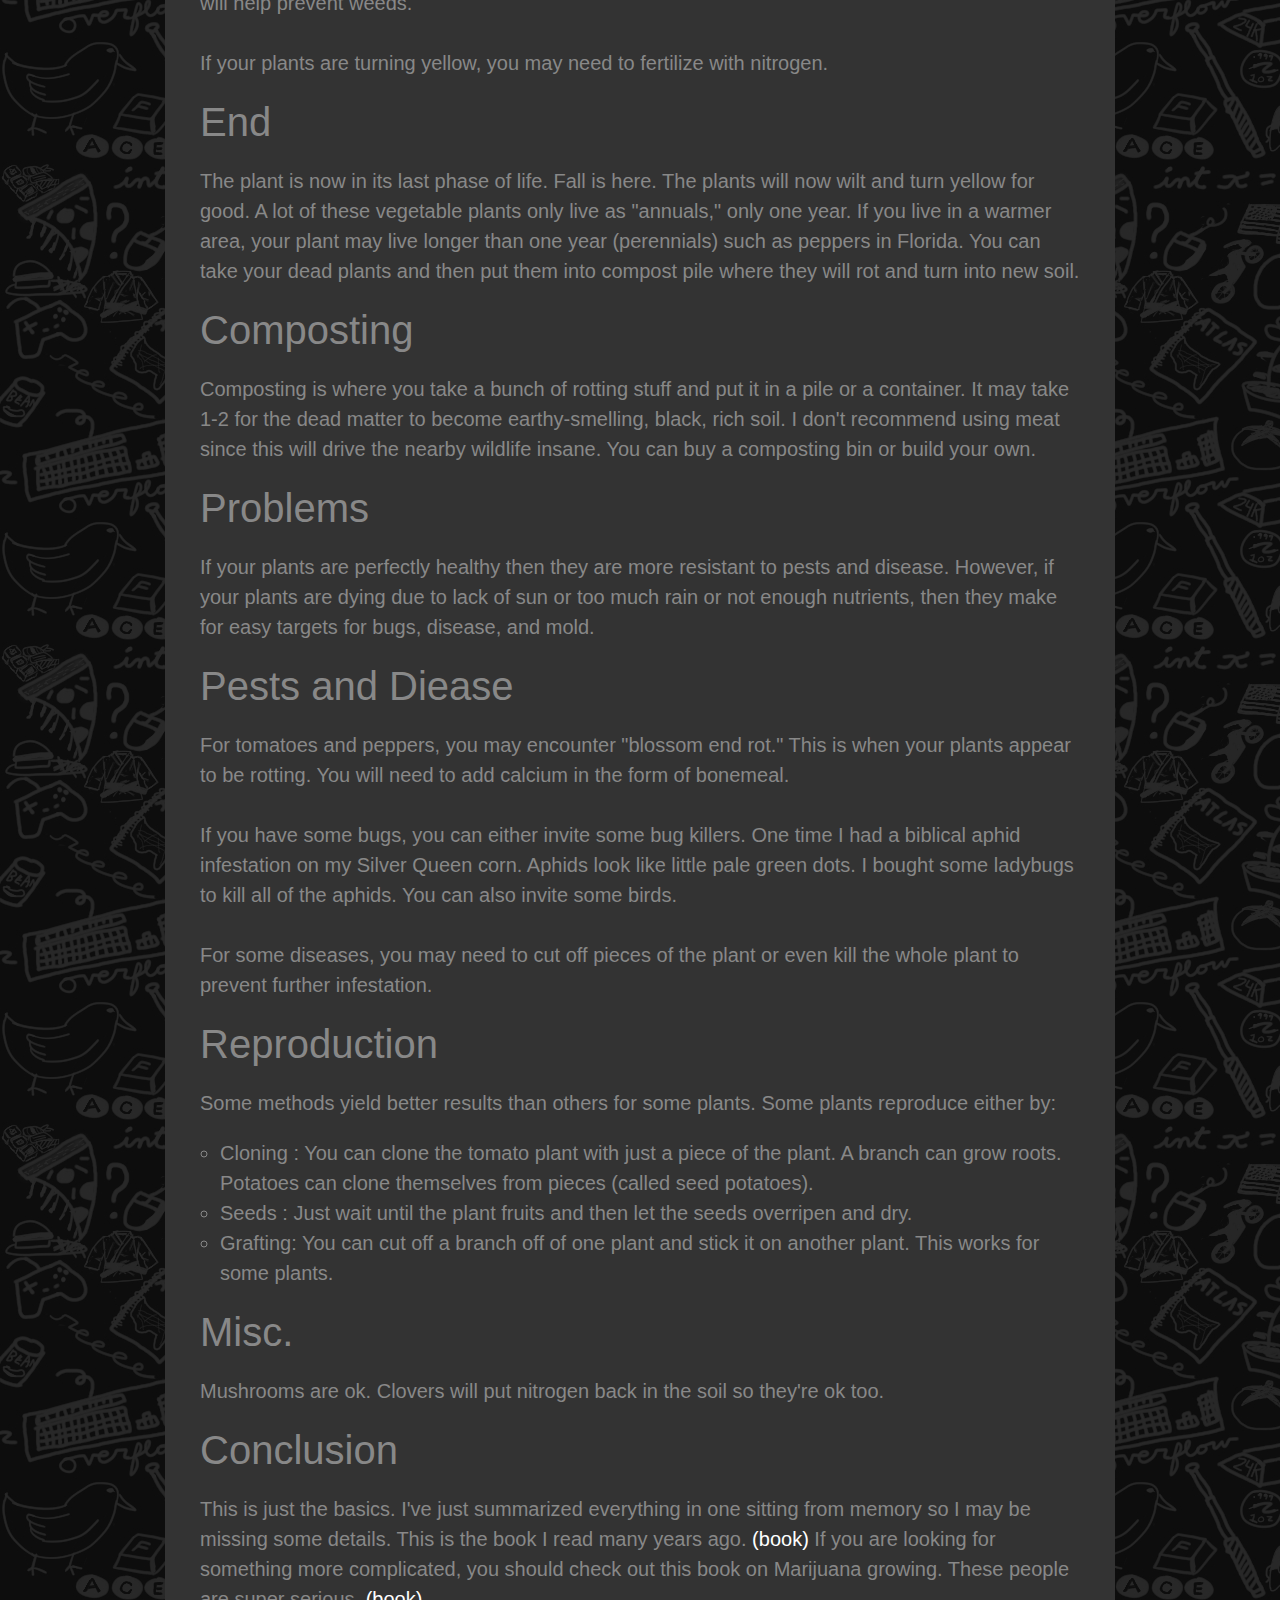
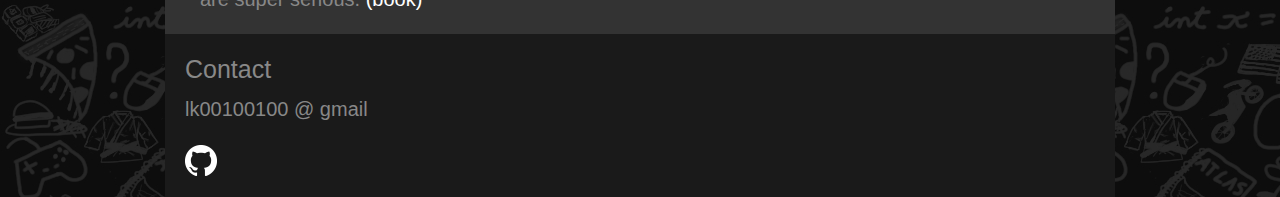
<file: blog/posts/vegetable_gardening.html>
<!doctype html>
<html>

<head>
	<!-- prevent white flash-->
	<style>
		body {
			background-color: black;
		}
	</style>
	
	<title>LK00100100</title>
	<script src="https://cdnjs.cloudflare.com/ajax/libs/jquery/3.6.0/jquery.min.js" 
	integrity="sha512-894YE6QWD5I59HgZOGReFYm4dnWc1Qt5NtvYSaNcOP+u1T9qYdvdihz0PPSiiqn/+/3e7Jo4EaG7TubfWGUrMQ==" crossorigin="anonymous"></script>

	<!-- add header/footer -->
	<script>
		$(function () {
			$("#scripts").load("/scripts.html");
			$("#header").load("/header.html");
			$("#footer").load("/footer.html");
		});
	</script>

	<div id="scripts"></div>
</head>

<body>
	<header>
		<div id="header"></div>
	</header>

	<main>
		<div class="container">
			<div class="row justify-content-center">
				<div class="col-sm-10">
					<h1>On Vegetable Gardening</h1>
					<img src="img/my_corn.jpg" title="My own Silver Queen Corn" />
					<p>
						6/9/2019
						<br /><br />
						I've been growing vegetables for a few years. It's pretty fun bringing life from the seed
						into
						this planet. It also takes a little bit of work. But before I begin, I have to define what a
						"vegetable" due to a lot of confusion. The US congress has declared "pizza sauce" as a
						vegetable
						serving. And then people end up mutating this into "pizza is a vegetable." It's like the
						"telephone game."
						<br /><br />
						The real definition of a fruit is an enlarged ovary from a plant. Plants will eventually
						have
						flowers which will get fertilized by other plants or itself (depends on the plant). The
						flowers
						will then turn into fruits like: tomatoes, apples, peppers, corn, blueberries, avocados,
						cucumbers, peas.
						The real definition of a vegetable is anything that isn't the fruit such as: cabbages
						(leaves),
						lettuce (leaves), asparagus (young plant), potatoes (roots), broccoli (flower head), carrots
						(roots).
						<br /><br />
						Some fruits are called vegetables due to (as far as I know) people mixing up the
						definitions. To
						be fair, I didn't know that broccoli was an unbloomed flower head until I started gardening
						as
						an adult. I'm sure the average person has never grown anything other than those 4th-grade
						plant-in-a-cup that ends up dying.
						<br /><br />
						All you need is some good dirt, some sun, some fertilizer and some water. Growing vegetables
						isn't like growing a weed however. It ain't that easy.
						<br /><br />
						I liken this experience to raising kids. You set them up for success in the early years
						and then they're good forever. Otherwise, they become susceptible to pests and disease and
						fruitlessness.
					</p>
					<img src="img/ruby_queen.jpg" alt="Ruby Queen Corn" title="Ruby Queen Corn" />

					<h2>Plant Selection</h2>
					<p>
						To start off, you have to decide what kind of vegetables you want.
						You can go to a store and buy a some partially grown vegetables and save some time and enjoy
						a plant for an extra month compared to that grown from seed.
						If you'd like some more exotic varieties, you can visit a place like
						<a href="http://www.burpee.com">Burpee</a> and buy some weird varieties. Like blue potatoes,
						red corn, pear-shaped tomatoes, "walking" onions, and more.
						<br /><br />
						Some specific plants enjoy the company of other specific plants. Some plants do not like
						other plants. This is called "companion planting." Don't plant the things from the same
						family
						for 2 years in the same soil. There are specific diseases and pests that may be lurking from
						last year's harvest. You may be surprised that watermelons and cucumbers come from the same
						family. <a href="https://en.wikipedia.org/wiki/Cucurbitaceae">(wiki)</a>
						<br /><br />
						Every plant germinates faster in specific temperatures. After germination, their desired
						temperature may change. You'll have to be careful for "frost." You'll have to check the
						<b>last frost date</b> for where you are at. If not, your plant may freeze at night and die.
					</p>

					<h2>The Plot</h2>
					<p>
						Pick an area that gets plenty of sunlight. These vegetable plants need as much
						sunlight as possible. At least 8 hours of "Full Sun." It should be free of human
						and animal pests. You can stink up the place with your daily presence to scare
						animals. Attempt to loosen the soil with the use of tools like the garden claw
						or a pickaxe. Go as low as you can go. Then pile on more loose soil on top.
						<br /><br />
						If you are growing plants from a container, then use some of that sterile
						Miracle-Gro soil. It'll be free of weed seeds which normally infest ground soil
						with infinite amounts. Ensure that your future plant has enough dirt.
						<a
							href="https://www.google.com/search?client=firefox-b-1-d&q=container+growing+vegetables">(ref)</a>
						<br /><br />
						You may need to enrich the soil with compost. You can even buy some worms to help aerate
						and loosen the soil and create more nutrients.
					</p>

					<h2>Planting</h2>
					<p>
						If you are growing by seed, each plant has specific instructions with sowing and spacing.
						They're normally written on the back of the seed packet. I normally plant multiple seeds
						and then prune the weaker seedlings. You maintain spacing so the plants aren't all choking
						each other. Some plants may have specific needs. For example, corn has a shallow root
						system.
						So they will require a drip irrigation system to keep the top-soil constantly moist.
					</p>

					<h2>Start</h2>
					<p>
						I normally use Miracle-Gro soil. It's dark, earthy-smelling soil that's moist and porous.
						The porous soil allows water to freely move around and the roots to push through. The pH
						level
						(pH 7) is around neutral so most plants will grow with this soil. Some plants enjoy more
						acidic (towards pH 0) or basic (towards pH 14).
						<br /><br />
						Plants survive off of 3 key nutrients. They are nitrogen, phosphorus, and potassium. Also
						known
						as "NPK." If you see 3 numbers on plant food, they refer to the NPK ratio respectively. Use
						more nitrogen for more leaf growth. More phosphorus for more flowers and fruits. Potassium
						is good for roots and general health. I use Miracle-Gro all-purpose fertilizer once every 2
						weeks (if needed). Too many nutrients will kill the plant.
						<br /><br />
						You'll need to water deeply to give the plants a reason to grow their roots even lower. You
						can drown the plant so don't water until the top is completely flooded. Don't water at night
						since there's no sun to help evaporate the water. The excess moisture will cause mold and
						diease.
						<br /><br />
						If you see weeds, be careful if they are near your seedlings. Their roots may be
						intertwined.
						You may need to just cut their leaves and cover them up to prevent them from getting sun.
						You
						may want to use mulch to prevent weeds from getting through, to raise soil temperature, and
						to
						retain moisture. You can also use covers or mini-green houses for a similiar result.
					</p>

					<h2>Middle</h2>
					<p>
						The plant is now growing well. Water deeply, fertilize if needed, and kill the pests.
						You may want to switch to a fertilizer with a higher phosphorus ratio to encourage
						flowering.
						The more fruit you pick, the more fruit the plant grows. Some fruit can become overripe and
						disgusting. Cucumbers can become massive and woody. Corn can become deflated and dried. Some
						plants require pruning scissors to cleanly cut off the fruit. Sometimes, you can just twist
						and pull gently.
						<br /><br />
						Your plants should be large enough to prevent sunlight from getting through the rest of the
						soil. This will help prevent weeds.
						<br /><br />
						If your plants are turning yellow, you may need to fertilize with nitrogen.
					</p>

					<h2>End</h2>
					<p>
						The plant is now in its last phase of life. Fall is here. The plants will now wilt
						and turn yellow for good. A lot of these vegetable plants only live as "annuals," only one
						year.
						If you live in a warmer area, your plant may live longer than one year (perennials)
						such as peppers in Florida. You can take your dead plants and then put them into compost
						pile where they will rot and turn into new soil.
					</p>

					<h2>Composting</h2>
					<p>
						Composting is where you take a bunch of rotting stuff and put it in a pile or a
						container. It may take 1-2 for the dead matter to become earthy-smelling, black, rich
						soil. I don't recommend using meat since this will drive the nearby wildlife insane. You
						can buy a composting bin or build your own.
					</p>

					<h2>Problems</h2>
					<p>
						If your plants are perfectly healthy then they are more resistant to pests and disease.
						However, if your plants are dying due to lack of sun or too much rain or not enough
						nutrients, then they make for easy targets for bugs, disease, and mold.
					</p>

					<h2>Pests and Diease</h2>
					<p>
						For tomatoes and peppers, you may encounter "blossom end rot." This is when your plants
						appear to be rotting. You will need to add calcium in the form of bonemeal.
						<br /><br />
						If you have some bugs, you can either invite some bug killers. One time I had a biblical
						aphid infestation on my Silver Queen corn. Aphids look like little pale green dots. I
						bought some ladybugs to kill all of the aphids. You can also invite some birds.
						<br /><br />
						For some diseases, you may need to cut off pieces of the plant or even kill the whole plant
						to prevent further infestation.
					</p>

					<h2>Reproduction</h2>
					<p>
						Some methods yield better results than others for some plants.
						Some plants reproduce either by:
					</p>
					<ul class="list-circle">
						<li>
							Cloning : You can clone the tomato plant with just a piece of the plant. A branch can
							grow
							roots. Potatoes can clone themselves from pieces (called seed potatoes).
						</li>
						<li>
							Seeds : Just wait until the plant fruits and then let the seeds overripen and dry.
						</li>
						<li>
							Grafting: You can cut off a branch off of one plant and stick it on another plant. This
							works
							for some plants.
						</li>
					</ul>

					<h2>Misc.</h2>
					<p>
						Mushrooms are ok. Clovers will put nitrogen back in the soil so they're ok too.
					</p>

					<h2>Conclusion</h2>
					<p>
						This is just the basics. I've just summarized everything in one sitting from memory so I
						may be missing some details. This is the book I read many years ago.
						<a href="https://www.amazon.com/Vegetable-Gardeners-Bible-2nd-R-D/dp/160342475X">(book)</a>
						If you are looking for something more complicated, you should check out this book on
						Marijuana growing. These people are super serious.
						<a
							href="https://www.amazon.com/Marijuana-Horticulture-Outdoor-Medical-Growers/dp/187882323X/ref=sr_1_3?keywords=marijuana+growing&qid=1560124344&s=books&sr=1-3">(book)</a>
					</p>
				</div>
			</div>
		</div>
	</main>

	<footer>
		<div id="footer"></div>
	</footer>

</body>

</html>
</file>
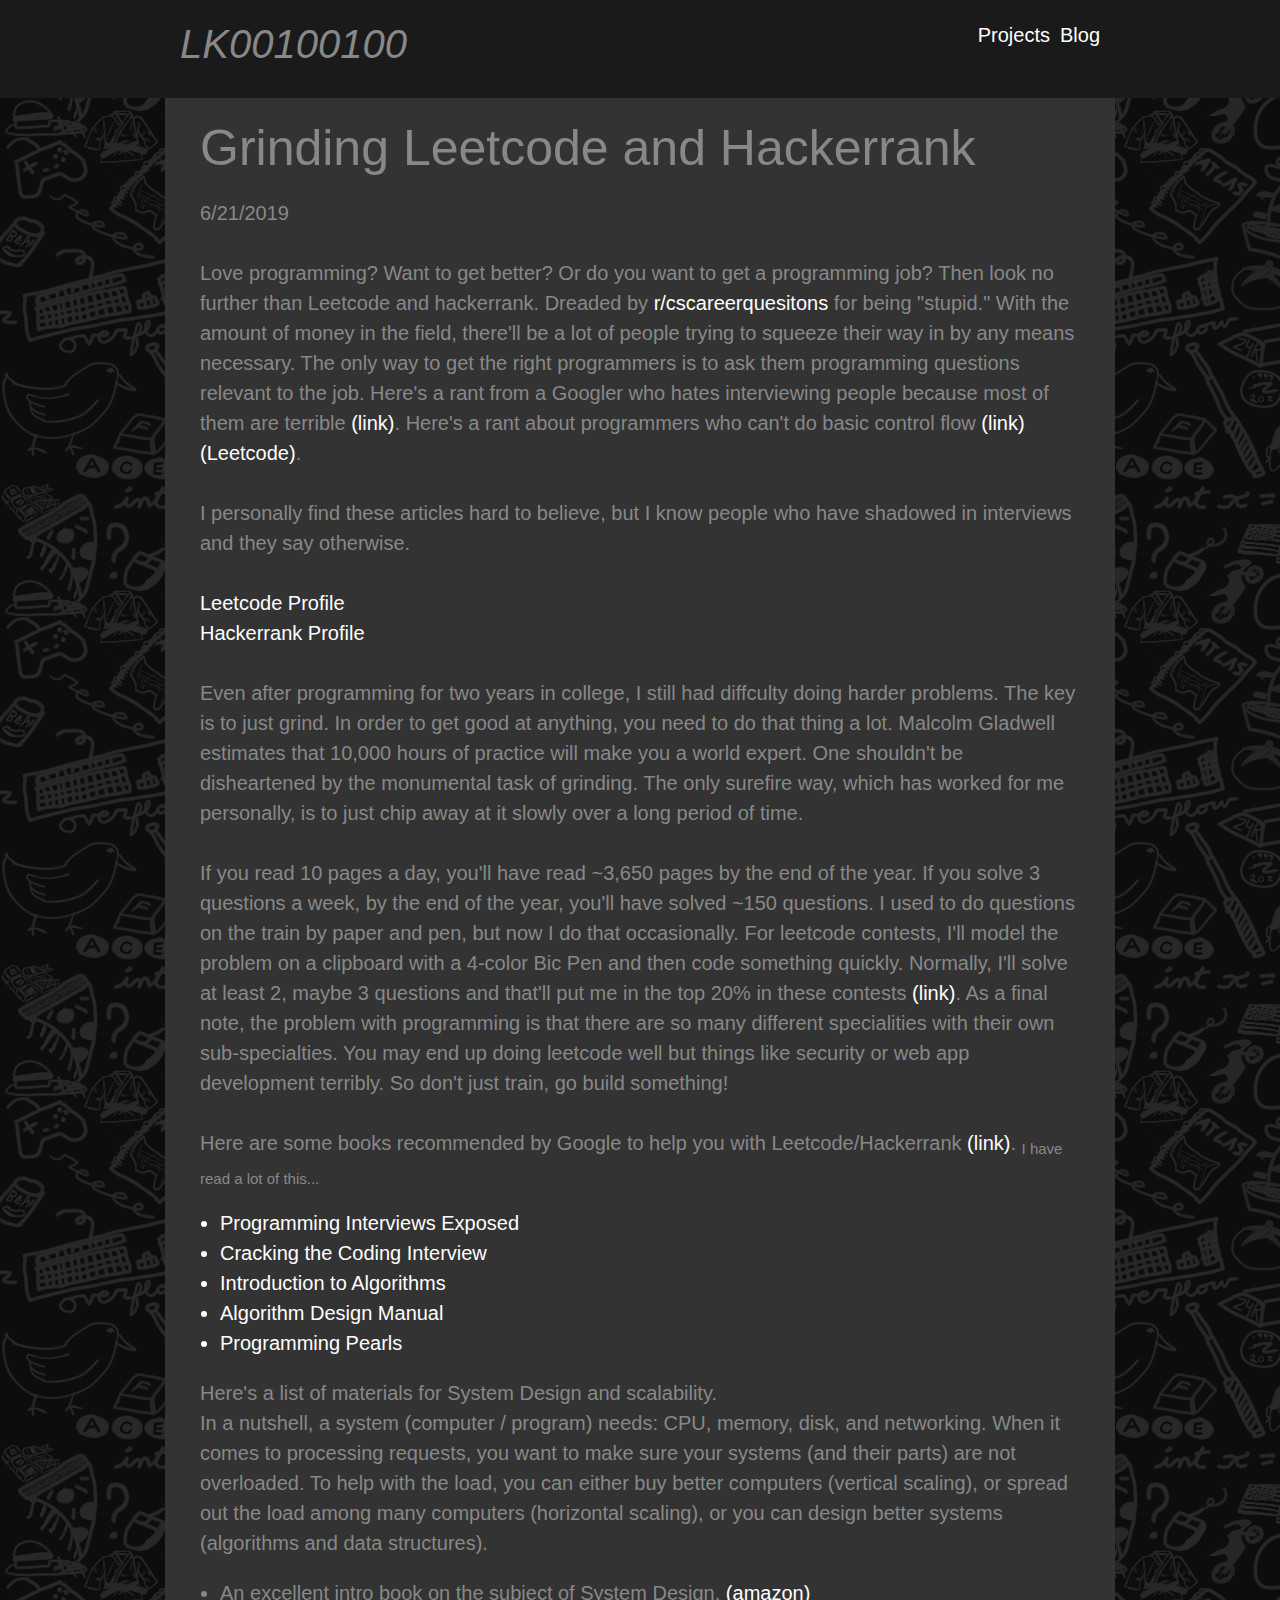
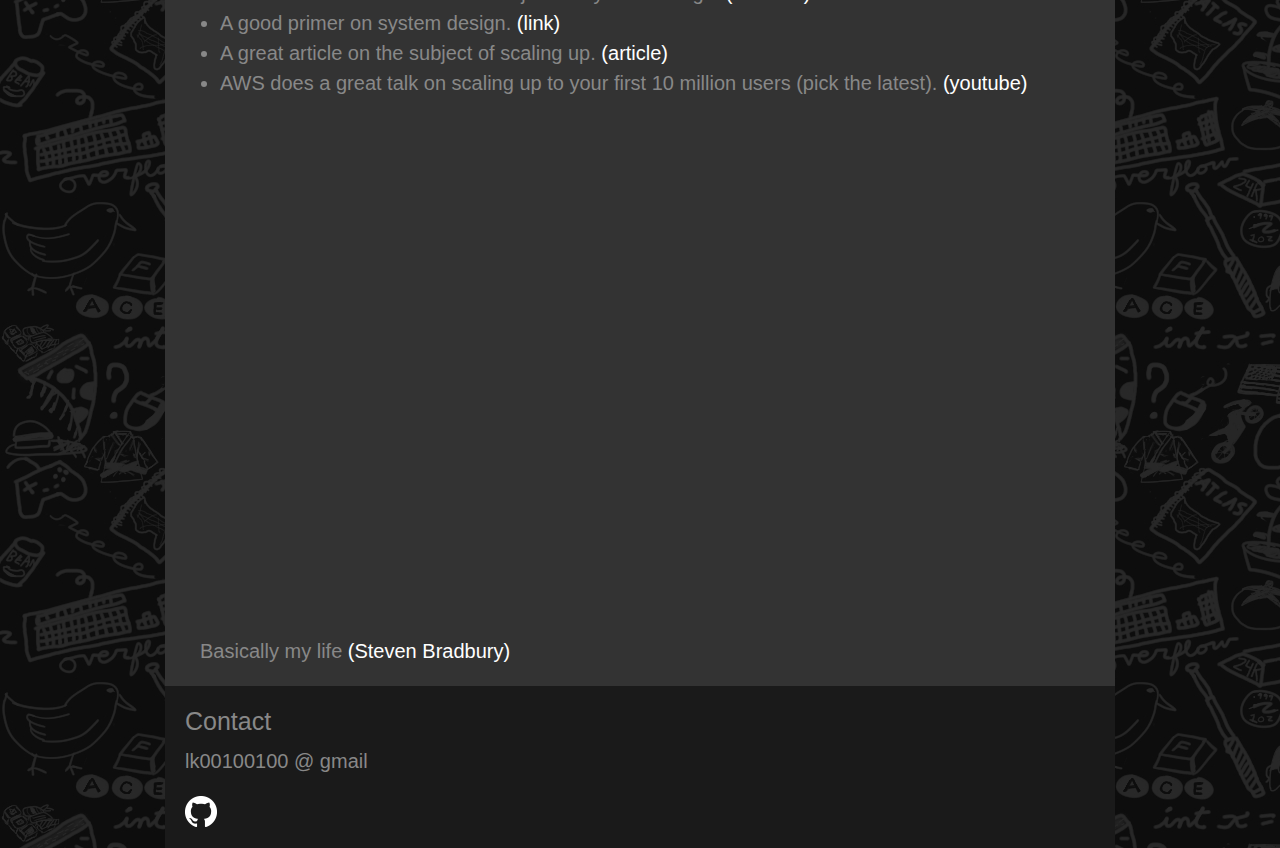
<file: projects/posts/leetcode-hackerrank.html>
<!doctype html>
<html>

<head>
	<!-- prevent white flash-->
	<style>
		body {
			background-color: black;
		}
	</style>

	<title>LK00100100</title>
	<script src="https://cdnjs.cloudflare.com/ajax/libs/jquery/3.6.0/jquery.min.js"
		integrity="sha512-894YE6QWD5I59HgZOGReFYm4dnWc1Qt5NtvYSaNcOP+u1T9qYdvdihz0PPSiiqn/+/3e7Jo4EaG7TubfWGUrMQ=="
		crossorigin="anonymous"></script>

	<!-- add header/footer -->
	<script>
		$(function () {
			$("#scripts").load("/scripts.html");
			$("#header").load("/header.html");
			$("#footer").load("/footer.html");
		});
	</script>

	<div id="scripts"></div>
</head>

<body>
	<header>
		<div id="header"></div>
	</header>

	<main>
		<div class="container">
			<div class="row justify-content-center">
				<div class="col-sm-10">
					<h1>Grinding Leetcode and Hackerrank</h1>

					<p>
						6/21/2019
						<br><br>
						Love programming? Want to get better? Or do you want to get a programming job?
						Then look no further than Leetcode and hackerrank. Dreaded by <a
							href="https://www.reddit.com/r/cscareerquestions/">r/cscareerquesitons</a>
						for being "stupid." With the amount of money in the field, there'll be a lot of
						people trying to squeeze their way in by any means necessary. The only way to
						get the right programmers is to ask them programming questions relevant to the
						job. Here's a rant from a Googler who hates interviewing people because most of them are
						terrible
						<a
							href="https://www.reddit.com/r/cscareerquestions/comments/1z97rx/from_a_googler_the_google_interview_process/">(link)</a>.
						Here's a rant about programmers who can't do basic control flow
						<a href="http://wiki.c2.com/?FizzBuzzTest">(link)</a>
						<a href="https://leetcode.com/problems/fizz-buzz/">(Leetcode)</a>.
						<br><br>
						I personally find these articles hard to believe, but I know people who have shadowed
						in interviews and they say otherwise.
						<br><br>
						<a href="https://leetcode.com/lk00100100/">Leetcode Profile</a>
						<br>
						<a href="https://www.hackerrank.com/lk00100100">Hackerrank Profile</a>
						<br><br>
						Even after programming for two years in college, I still had diffculty doing harder problems.
						The key is to just grind. In order to get good at anything, you need to do that thing a lot.
						Malcolm Gladwell estimates that 10,000 hours of practice will make you a world expert.
						One shouldn't be disheartened by the monumental task of grinding. The only surefire way,
						which has worked for me personally, is to just chip away at it slowly over a long period of
						time.
						<br><br>
						If you read 10 pages a day, you'll have read ~3,650 pages by the end of the year. If you solve
						3 questions a week, by the end of the year, you'll have solved ~150 questions. I used to do
						questions on the train by paper and pen, but now I do that occasionally. For leetcode contests,
						I'll model the problem on a clipboard with a 4-color Bic Pen and then code something quickly.
						Normally, I'll solve at least 2, maybe 3 questions and that'll put me in the top 20% in
						these contests
						<a
							href="https://www.amazon.com/BIC-4-Color-Ballpoint-Assorted-3-Count/dp/B002JFR8Q8">(link)</a>.
						As a final note, the problem with programming is that there are so many different specialities
						with their own sub-specialties. You may end up doing leetcode well but things like security or
						web
						app development terribly. So don't just train, go build something!
						<br><br>
						Here are some books recommended by Google to help you with Leetcode/Hackerrank
						<a href="../img/books-googler.PNG">(link)</a>. <sub>I have read a lot of this...</sub>
					</p>
					<ul>
						<a href="https://www.amazon.com/Programming-Interviews-Exposed-Secrets-Landing/dp/1118261364">
							<li>Programming Interviews Exposed</li>
						</a>
						<a
							href="https://www.amazon.com/Cracking-Coding-Interview-Programming-Questions/dp/0984782850/ref=dp_ob_image_bk">
							<li>Cracking the Coding Interview</li>
						</a>
						<a href="https://www.amazon.com/Introduction-Algorithms-3rd-MIT-Press/dp/0262033844">
							<li>Introduction to Algorithms</li>
						</a>
						<a href="https://www.amazon.com/Algorithm-Design-Manual-Steven-Skiena/dp/1849967202">
							<li>Algorithm Design Manual</li>
						</a>
						<a href="https://www.amazon.com/Programming-Pearls-2nd-Jon-Bentley/dp/0201657880">
							<li>Programming Pearls</li>
						</a>
					</ul>

					<p>
						Here's a list of materials for System Design and scalability.
						<br>
						In a nutshell, a system (computer / program) needs: CPU, memory, disk,
						and networking. When it comes to processing requests, you want to make sure your systems
						(and their parts) are not overloaded. To help with the load, you can either buy better
						computers (vertical scaling), or spread out the load among many computers (horizontal
						scaling), or you can design better systems (algorithms and data structures).
					</p>
					<ul>
						<li>
							An excellent intro book on the subject of System Design.
							<a href="https://www.amazon.com/System-Design-Interview-insiders-Second/dp/B08CMF2CQF/">
								(amazon)
							</a>
						</li>
						<li>
							A good primer on system design.
							<a href="https://github.com/donnemartin/system-design-primer">
								(link)
							</a>
						</li>
						<li>
							A great article on the subject of scaling up.
							<a
								href="http://highscalability.com/blog/2016/1/11/a-beginners-guide-to-scaling-to-11-million-users-on-amazons.html">
								(article)
							</a>
						</li>
						<li>
							AWS does a great talk on scaling up to your first 10 million users (pick the latest).
							<a href="https://www.youtube.com/results?search_query=aws+scaling+up+your+first+10+million">
								(youtube)
							</a>
						</li>
					</ul>

					<div class="embed-responsive embed-responsive-16by9">
						<iframe width="560" height="315" src="https://www.youtube.com/embed/5fFnSRKUBFU" frameborder="0"
							allow="accelerometer; autoplay; encrypted-media; gyroscope; picture-in-picture"
							allowfullscreen></iframe>
					</div>
					<p>
						Basically my life
						<a href="https://en.wikipedia.org/wiki/Steven_Bradbury">(Steven Bradbury)</a>
					</p>
				</div>
			</div>
		</div>
	</main>

	<footer>
		<div id="footer"></div>
	</footer>
</body>

</html>
</file>
<file: css/style.css>
/* universal site styling */

html {
	font-size: 20px;
}

h1, h2, h3, h4, p, ul {
	font-family: Century Gothic, CenturyGothic, AppleGothic, sans-serif;
}

#scripts {
	display: none;
}

header {
	background-color: #1a1a1a
}

header h1 {
	font-style: italic;
	color: #888888;
	float: left;
	padding: 20px;
	width: 500px;
	font-size: 2.0rem;
}

header nav a {
	padding-top: 20px;
	padding-left: 10px;
	padding-bottom: 20px;
	float: right;
}

header h1 a {
	color: #888888;
}

header nav a:link {
	color: white;
}

header nav a:visited {
	color: white;
}

/* body stuff */

body {
	background-image: url("/img/site-background.jpg");
}

main .container {
	color: #888888;
}

main .container .col-sm-10 {
	background: #333333;
	color: #888888;
	overflow: auto;
}

main .container h1 {
	margin-left: 20px;
	margin-bottom: 20px;
	margin-top: 20px;
}

main .container h2 {
	margin-left: 20px;
	margin-bottom: 20px;
	margin-top: 10px;
}

main .container img {
	float: left;
	padding-left: 20px;
	padding-right: 20px;
	max-width: 300px;
}

main .container p {
	color: #888888;
	padding-left: 20px;
	padding-right: 20px;
}

main .container p:after {
	content: "\A";
	white-space: pre;
}

main .container .posts {
	padding: 20px;
}

main .container ul.list-circle {
	padding-left: 40px;
	padding-right: 20px;
	list-style-type: circle;
}

main .container a {
	color: white;
}

main p b {
	font-weight: bold;
}

/* foot stuff ( ͡° ͜ʖ ͡°) */

footer .container {
	color: #888888;
	float: center;
}

footer .container .contact {
	padding: 20px;
	background: #1a1a1a;
}
</file>
